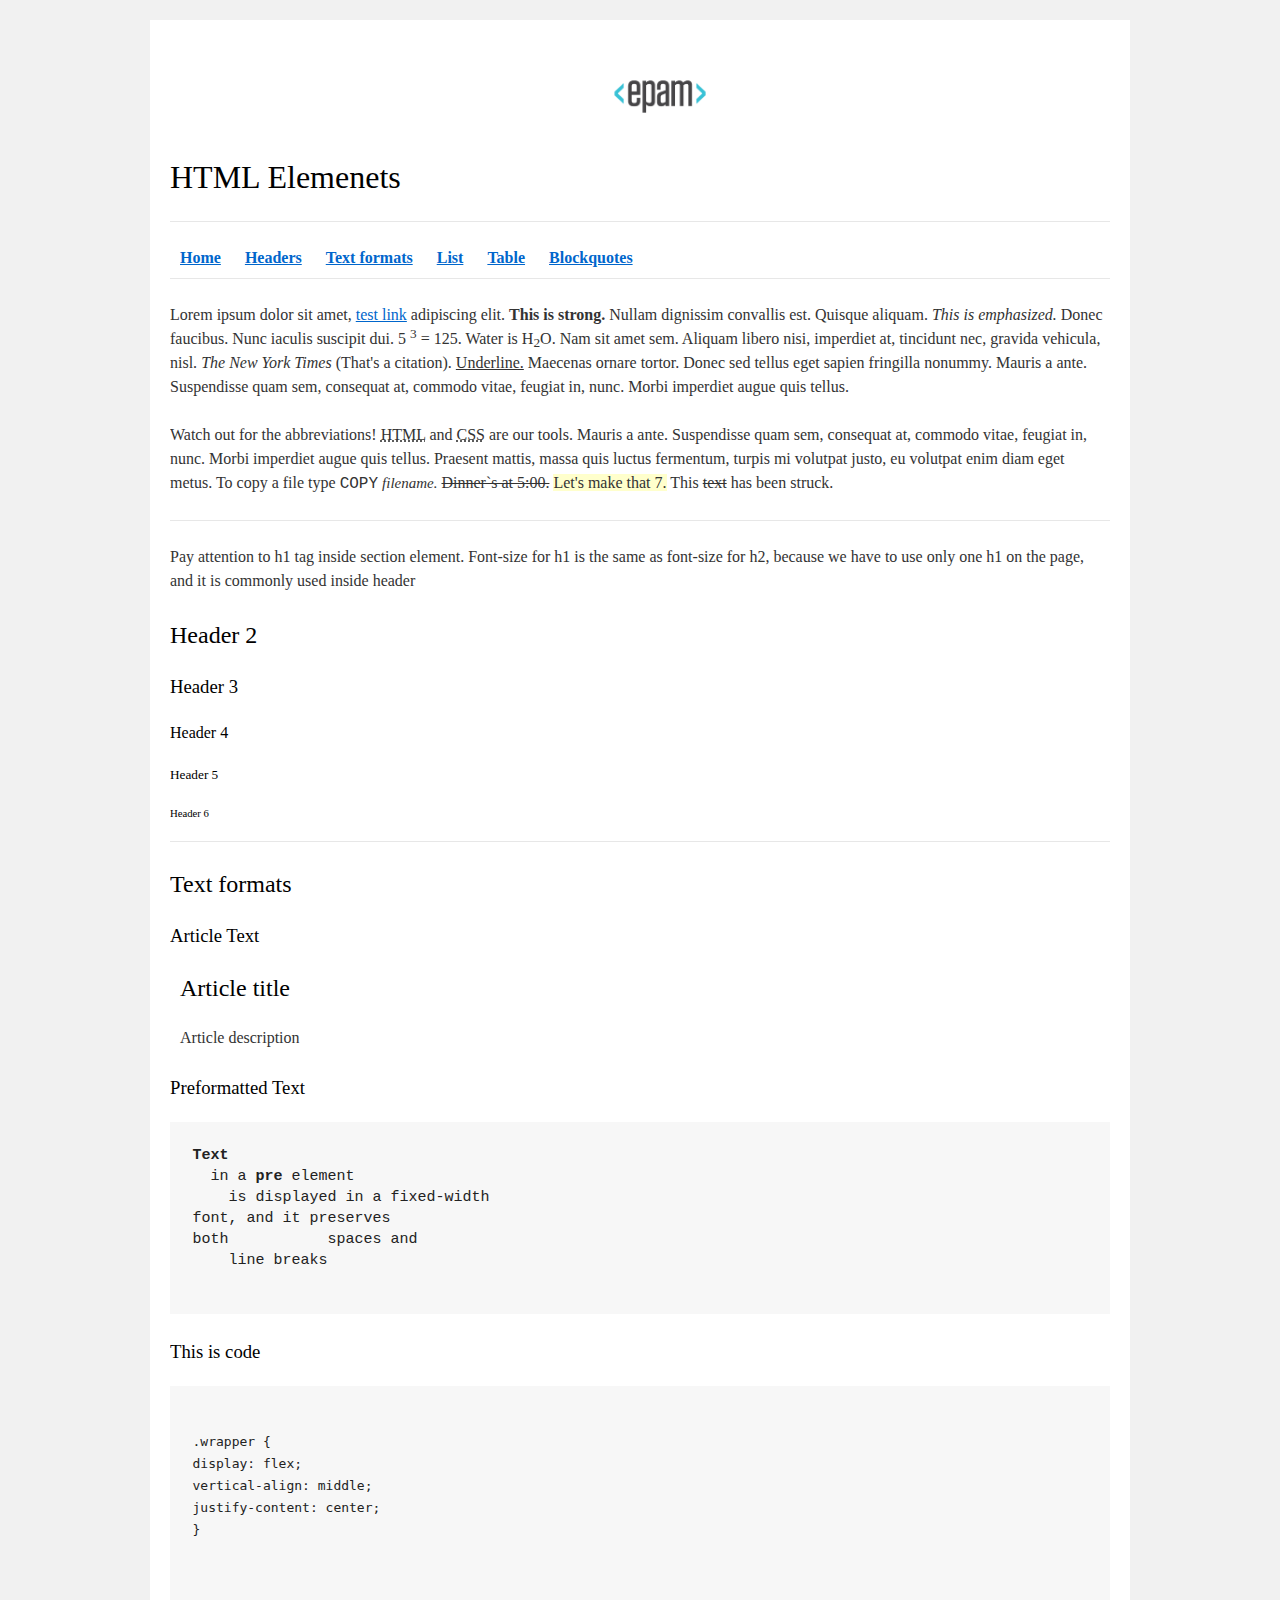
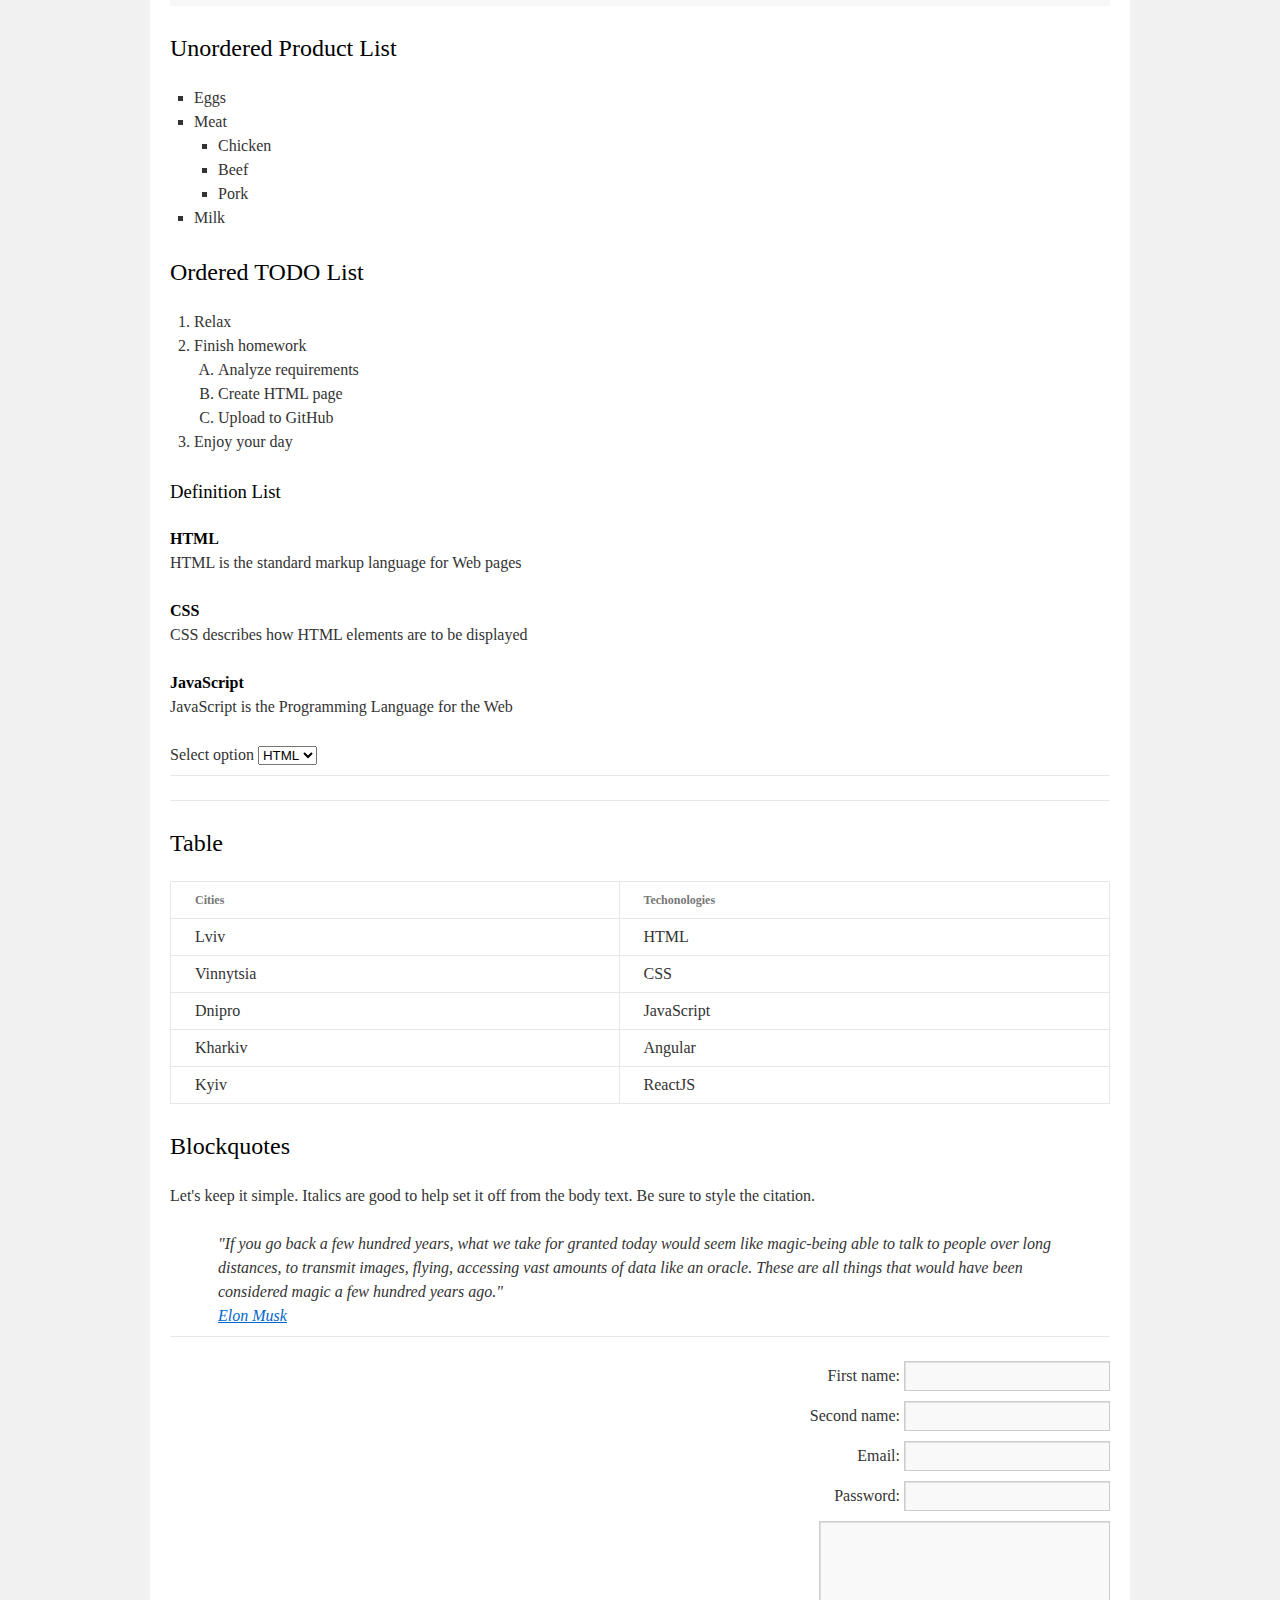
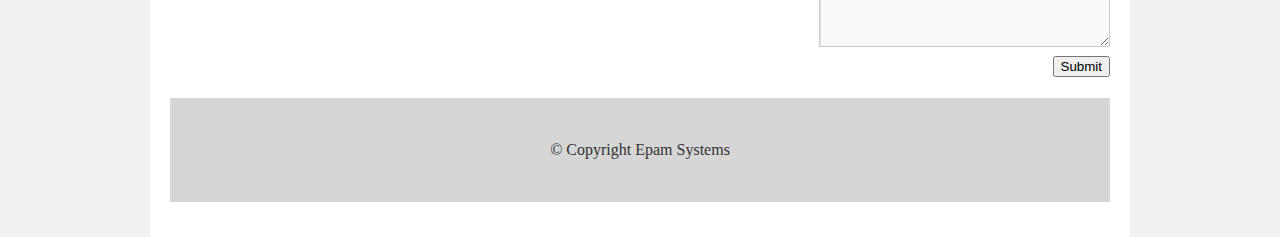
<file: FL11_HW1/homework/index.html>
<!DOCTYPE html>
<html lang="en">

<head>
  <meta charset="utf-8">
  <title>HTML Basics</title>
  <link rel="stylesheet" href="style.css">
</head>

<body>
  <div id="wrapper">
    <div id="main">
      <div id="container">
        <div id="content" role="main">
          <header>
            <img src="./logo.png" alt="logo-epam" />
            <h1>
              HTML Elemenets
            </h1>
          </header>
          <hr />
          <nav>
            <a href="#home"><strong>Home</strong></a>
            <a href="#headers"><strong>Headers</strong></a>
            <a href="#textFormats"><strong>Text formats</strong></a>
            <a href="#list"><strong>List</strong></a>
            <a href="#table"><strong>Table</strong></a>
            <a href="#blockquotes"><strong>Blockquotes</strong></a>
          </nav>
          <hr />
          <section id="home">
            <p>
                Lorem ipsum dolor sit amet,
                <a href="#">test link</a>
                adipiscing elit.
                <strong>This is strong.</strong>
                Nullam dignissim convallis est. Quisque aliquam.
                <em>This is emphasized.</em>
                Donec faucibus. Nunc iaculis suscipit dui. 5
                <sup>3</sup> = 125.
                Water is H<sub>2</sub>O.
                Nam sit amet sem. Aliquam libero nisi, imperdiet at, tincidunt nec, gravida vehicula, nisl.
                <cite>The New York Times</cite>
                (That's a citation).
                <u>Underline.</u>
                Maecenas ornare tortor. Donec sed tellus eget sapien fringilla nonummy. Mauris a ante. Suspendisse quam sem, consequat at, commodo vitae, feugiat in, nunc. Morbi imperdiet augue quis tellus.
                <br />
                <br />
                Watch out for the abbreviations!
                <abbr title="Hyper Text Markup Language">HTML</abbr>
                and
                <abbr title="Cascading Style Sheets">CSS</abbr>
                are our tools. Mauris a ante. Suspendisse quam sem, consequat at, commodo vitae, feugiat in, nunc. Morbi imperdiet augue quis tellus. Praesent mattis, massa quis luctus fermentum, turpis mi volutpat justo, eu volutpat enim diam eget metus. To copy a file type
                <samp>COPY</samp>
                <var>filename.</var> 
                <del>Dinner`s at 5:00.</del>
                <ins>Let's make that 7.</ins>
                This <s>text</s> has been struck.
              </p>
            </section>
          <hr />
          <section id="headers">
            <p>
                Pay attention to h1 tag inside section element. Font-size for h1 is the same as font-size for h2,
                because we have to use only one h1 on the page, and it is commonly used inside header                
            </p>
            <h2>Header 2</h2>
            <h3>Header 3</h3>
            <h4>Header 4</h4>
            <h5>Header 5</h5>
            <h6>Header 6</h6>
          </section>
          <hr />
          <section id="textFormats">
            <h2>Text formats</h2>
            <h3>Article Text</h3>
            <article>
              <h2>Article title</h2>
              <p>Article description</p>
            </article>
            <h3>Preformatted Text</h3>
            <pre>
<b>Text</b>
  in a <b>pre</b> element
    is displayed in a fixed-width
font, and it preserves
both           spaces and
    line breaks
            </pre> 
            <h3>This is code</h3>
              <pre>
                <code>
.wrapper {
display: flex;
vertical-align: middle;
justify-content: center;
}
                </code>
              </pre>
          </section>
          <section id="list">
            <h2>Unordered Product List</h2>
            <ul>
                <li>Eggs</li>
                <li>Meat
                    <ul>
                        <li>Chicken</li>
                        <li>Beef</li>
                        <li>Pork</li>
                    </ul>
                </li>
                <li>Milk</li>
            </ul>
            <h2>Ordered TODO List</h2>
            <ol>
                <li>Relax</li>
                <li>Finish homework
                    <ol>
                        <li>Analyze requirements</li>
                        <li>Create HTML page</li>
                        <li>Upload to GitHub</li>
                    </ol>
                </li>
                <li>Enjoy your day</li>
            </ol>
            <h3>Definition List</h3>
            <dl>
                <dt>HTML</dt>
                    <dd>HTML is the standard markup language for Web pages</dd>
                <dt>CSS</dt>
                    <dd>CSS describes how HTML elements are to be displayed</dd>
                <dt>JavaScript</dt>
                    <dd>JavaScript is the Programming Language for the Web</dd>
            </dl>
            <label>Select option</label>
            <select name="select">
                <option value="HTML">HTML</option>
                <option value="CSS">CSS</option>
                <option value="JS">JS</option>
            </select>
          </section>
          <hr />
          <hr />
          <section id="table">
            <h2>Table</h2>
            <table>
                <thead>
                    <tr>
                        <th>Cities</th>
                        <th>Techonologies</th>
                    </tr>
                </thead>
                <tbody>
                    <tr>
                        <td>Lviv</td>
                        <td>HTML</td>
                    </tr>
                    <tr>
                        <td>Vinnytsia</td>
                        <td>CSS</td>
                    </tr>
                    <tr>
                        <td>Dnipro</td>
                        <td>JavaScript</td>
                    </tr>
                    <tr>
                        <td>Kharkiv</td>
                        <td>Angular</td>
                    </tr>
                    <tr>
                        <td>Kyiv</td>
                        <td>ReactJS</td>
                    </tr>
                </tbody>
            </table>
          </section>
          <section id="blockquotes">
            <h2>Blockquotes</h2>
            <p>Let's keep it simple. Italics are good to help set it off from the body text. Be sure to style the citation.</p>
            <blockquote>
            "If you go back a few hundred years, what we take for granted today would seem like magic-being able
            to talk to people over long distances, to transmit images, flying, accessing vast amounts of data
            like an oracle. These are all things that would have been considered magic a few hundred years ago." <br><a href="#">Elon Musk</a>
            </blockquote>
          </section>
          <hr />
            <form action="#">
                <label for="firstName">First name:</label>
                <input type="text" id="firstName" />
                <br />
                <label for="secondName">Second name:</label>
                <input type="text" id="secondName" />
                <br />
                <label for="email">Email:</label>
                <input type="email" id="email" />
                <br />
                <label for="password">Password:</label>
                <input type="password" id="password" />
                <br />
                <textarea name="textarea" cols="30" rows="5">
                </textarea>
                <br />
                <button type="submit">Submit</button>
            </form>
          <footer>
              &copy; Copyright Epam Systems
          </footer>
        </div>
      </div>
    </div>
  </div>
</body>
</html>
</file>
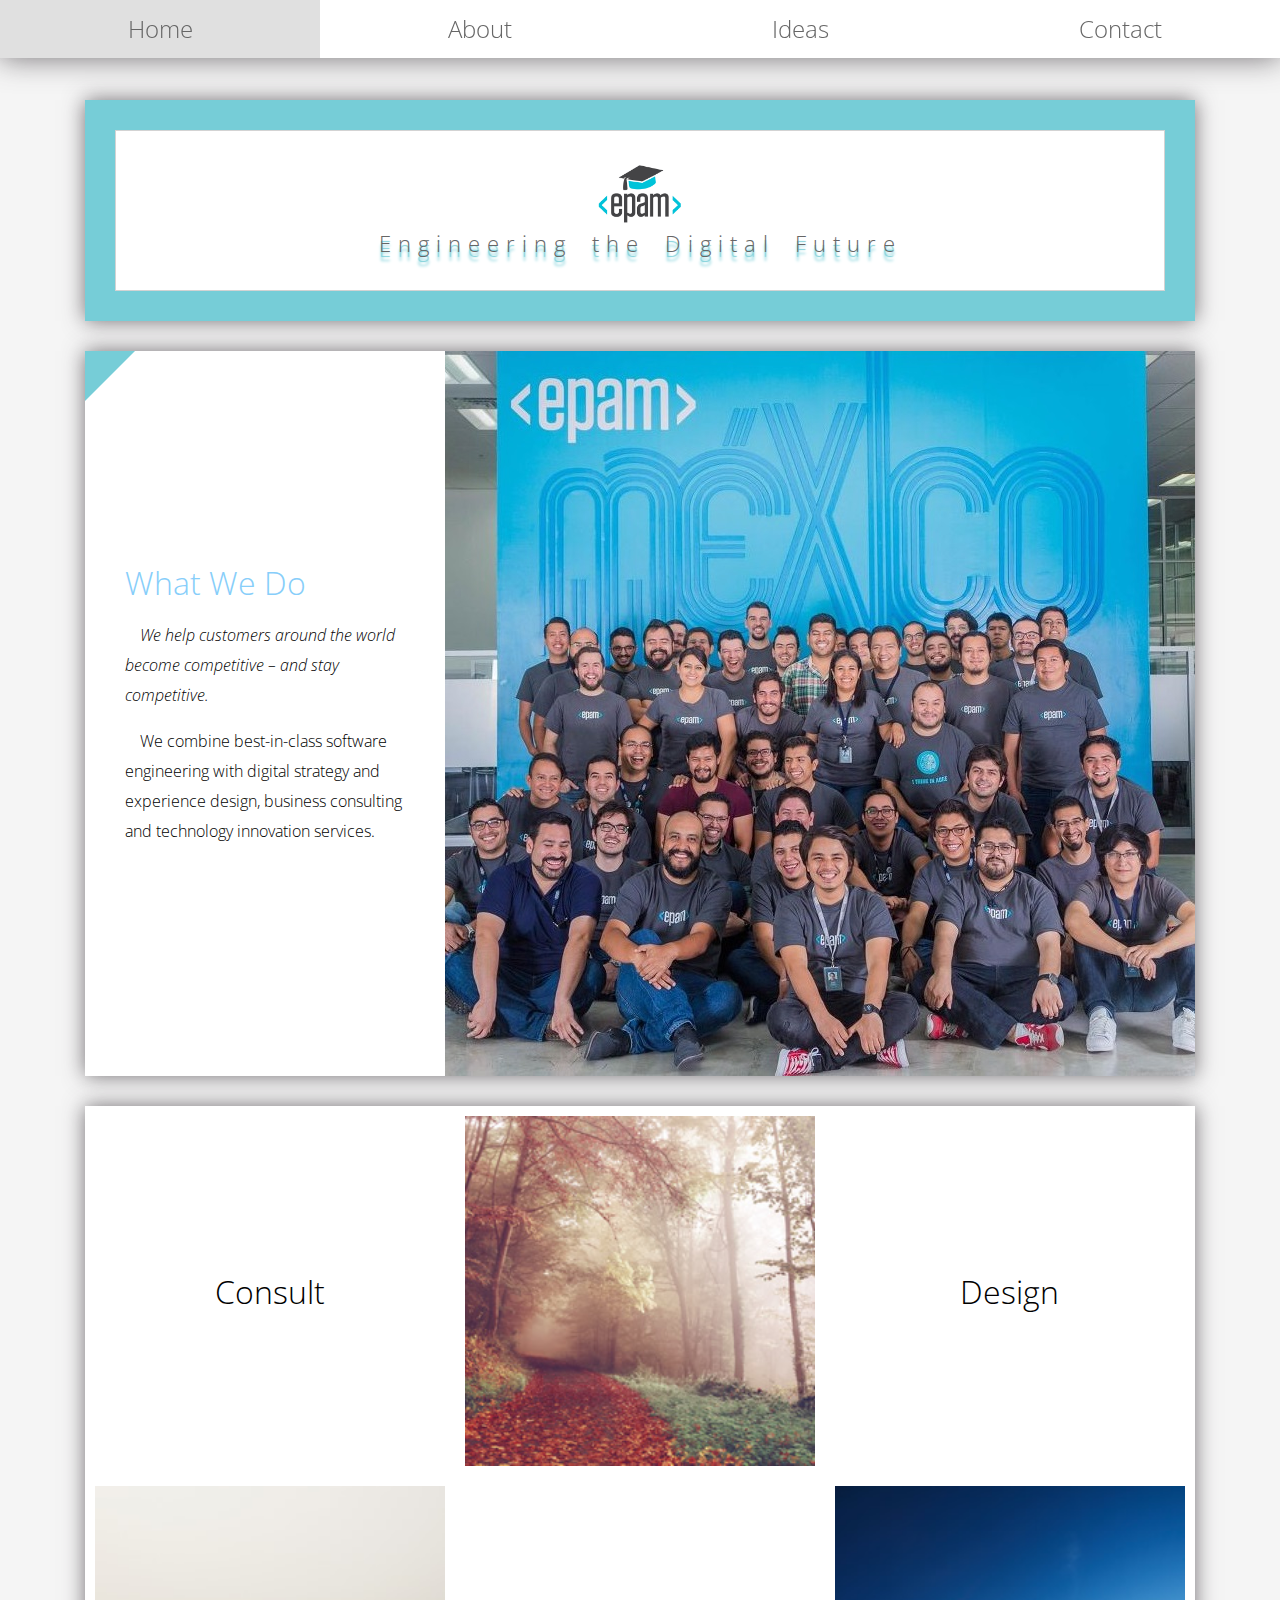
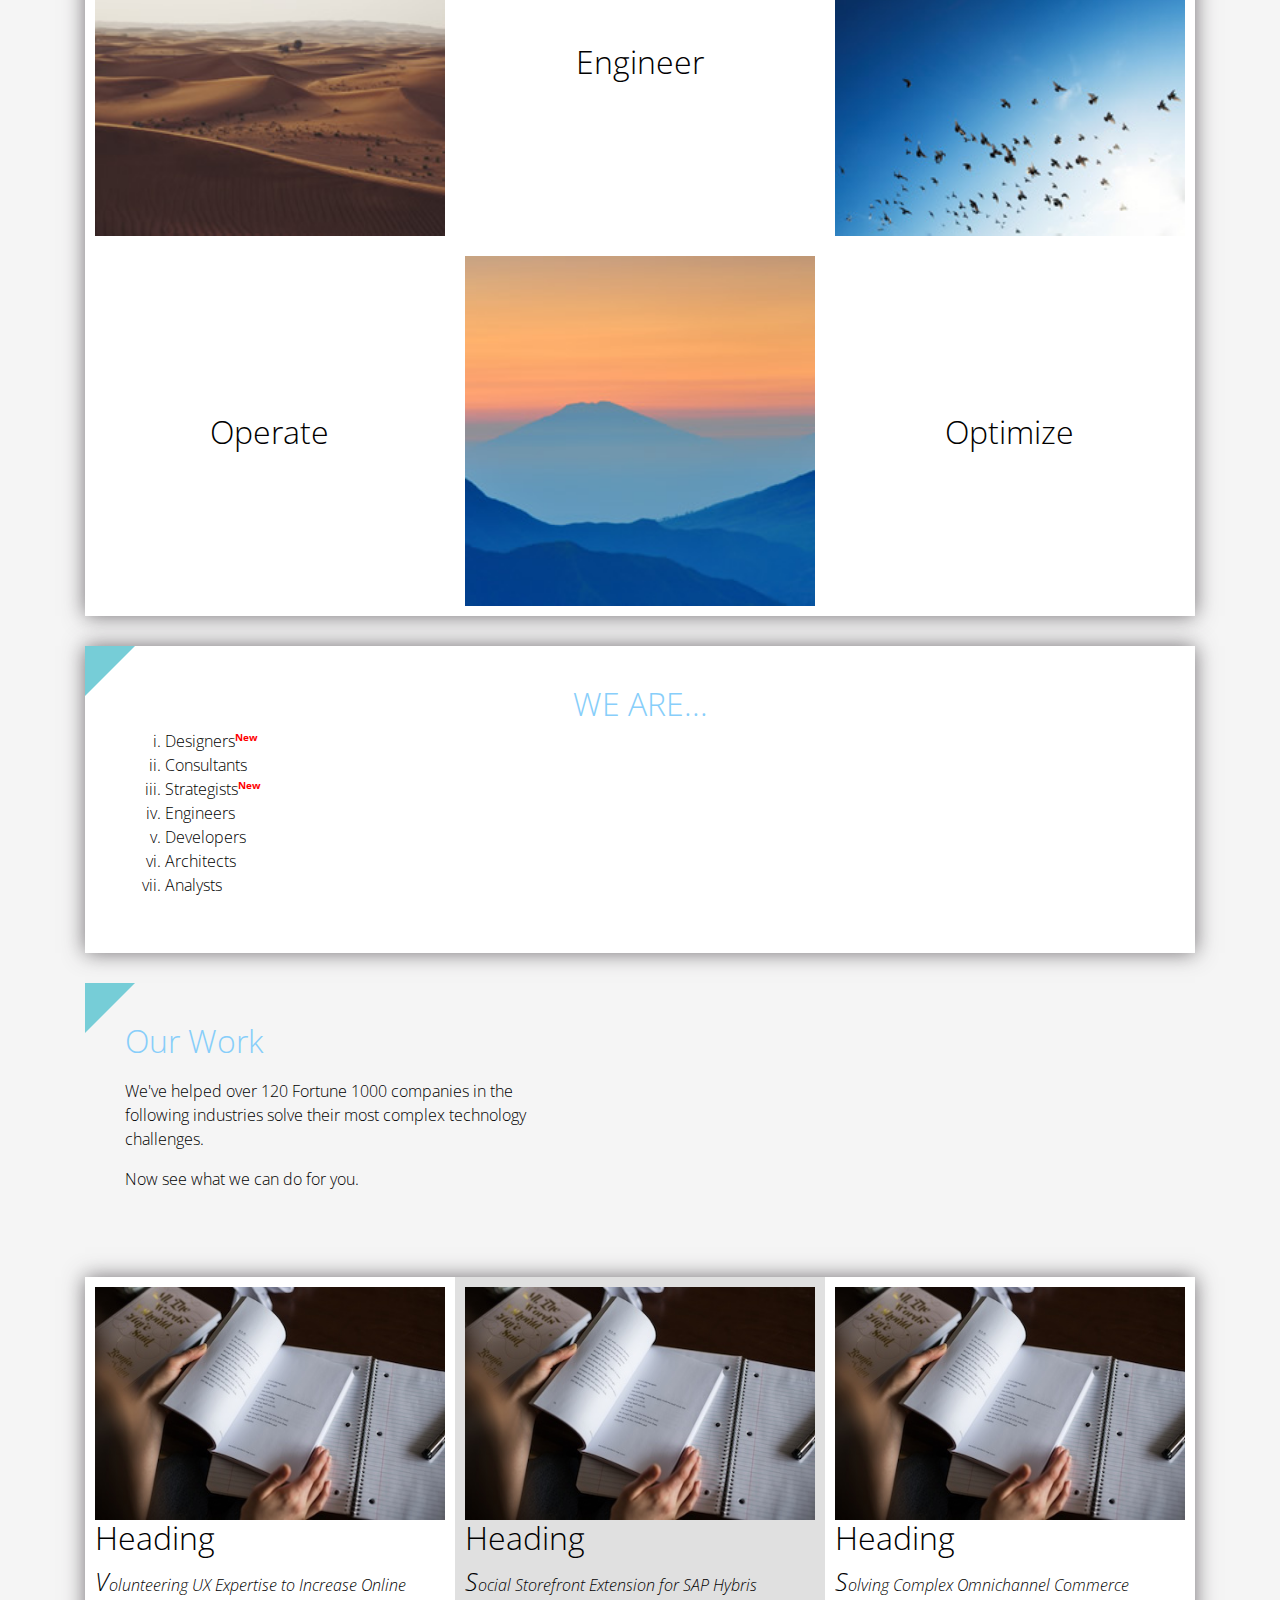
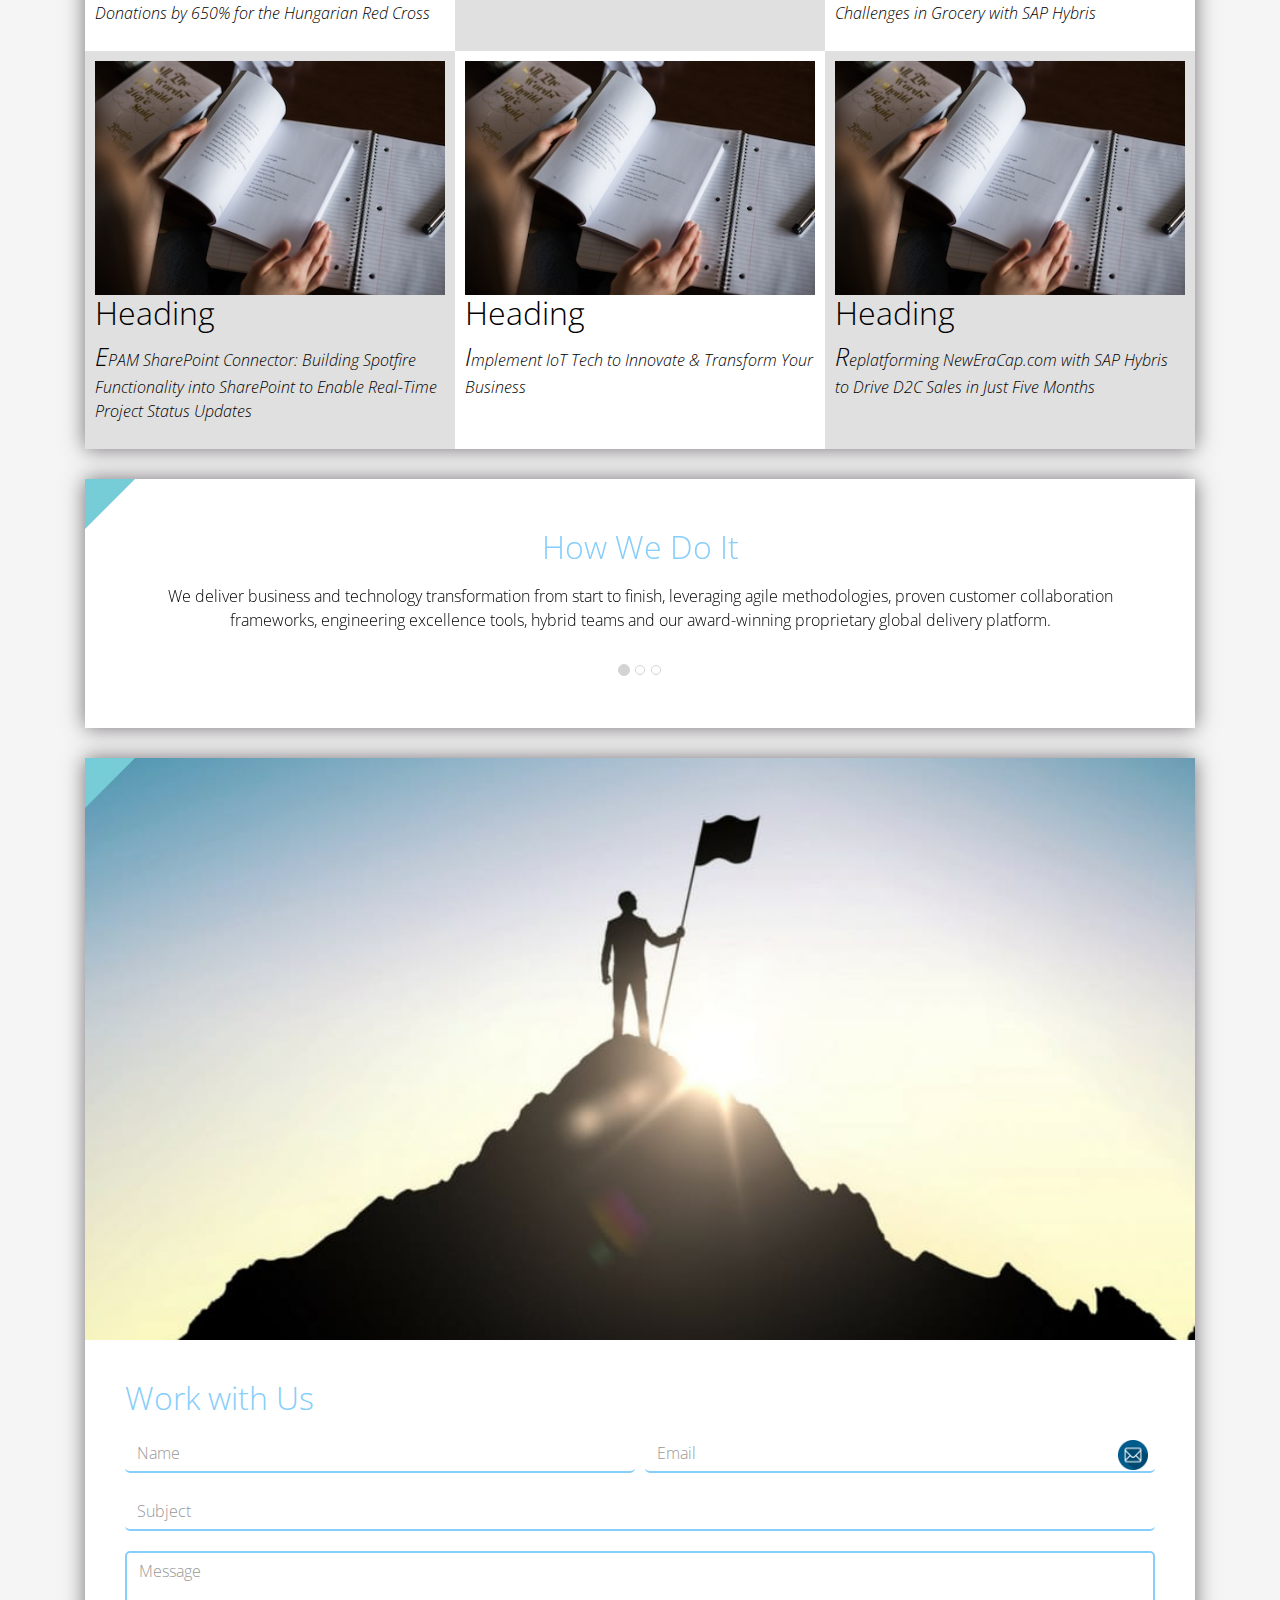
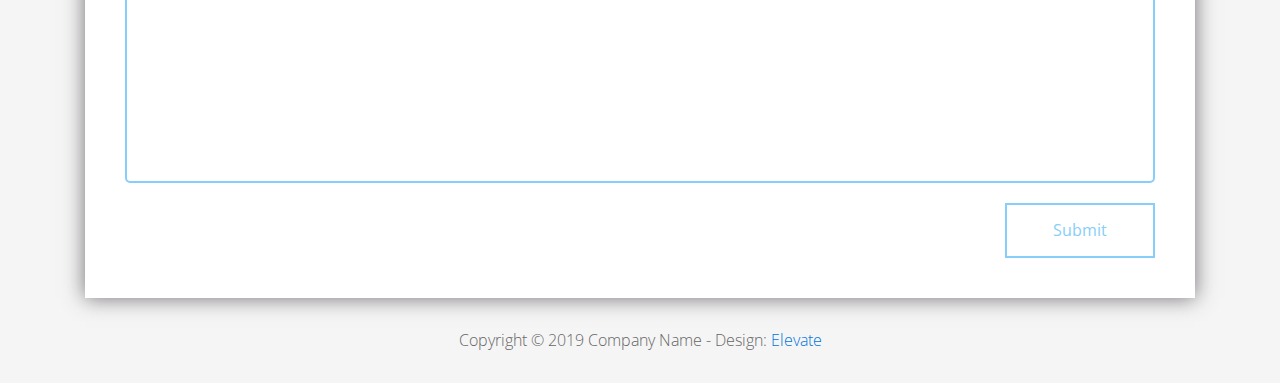
<file: FL11_HW2/homework/index.html>
<!DOCTYPE html>
<html lang="en">
<head>
  <meta charset="utf-8">
  <meta http-equiv="X-UA-Compatible" content="IE=edge">
  <meta name="viewport" content="width=device-width, initial-scale=1">

  <title>CSS Basics HW</title>



  <!-- load stylesheets -->
  <link rel="stylesheet" href="http://fonts.googleapis.com/css?family=Open+Sans:300,400">
  <!-- Google web font "Open Sans" -->
  <link rel="stylesheet" href="css/bootstrap.min.css">
  <!-- Bootstrap style -->
  <link rel="stylesheet" href="css/general.css">
  <link rel="stylesheet" href="css/style.css">
  <!-- Templatemo style -->
</head>

<body>
<div class="container">

  <div class="tm-sidebar">
    <nav class="tm-main-nav">
      <ul>
        <li class="tm-nav-item"><a href="#home" class="tm-nav-item-link">Home</a></li>
        <li class="tm-nav-item"><a href="#about" class="tm-nav-item-link">About</a></li>
        <li class="tm-nav-item"><a href="#ideas" class="tm-nav-item-link">Ideas</a></li>
        <li class="tm-nav-item"><a href="#contact" class="tm-nav-item-link">Contact</a></li>
      </ul>
    </nav>
  </div>

  <div class="tm-main-content">

    <div id="home" class="tm-content-box tm-content-header margin-b-10">
      <div class="tm-banner">
        <div class="tm-banner-inner">
          <img src="img/epam_logo.png" width="100" alt="">
          <p class="tm-banner-text">Engineering the Digital Future</p>
        </div>
      </div>
    </div>

    <section>
      <div class="tm-content-box flex-2-col">

        <div class="padding-medium flex-item tm-team-description-container flex-item">
          <h2 class="tm-section-title">What We Do</h2>
          <p class="tm-section-description">We help customers around the world become competitive – and stay competitive.</p>
          <p class="tm-section-description"> We combine best-in-class software engineering with digital strategy and experience design, business consulting and technology innovation services.</p>
        </div>
        <div class="flex-item tm-team-img">
          <img src="img/epam-mexico.jpg" alt="epam-mexico">
        </div>

      </div>

      <div id="about" class="tm-content-box">

        <ul class="boxes gallery-container">
          <li class="box box-bg">
            <h2 class="tm-section-title tm-section-title-box tm-box-bg-title">Consult</h2>
          </li>
          <li class="box">
            <a href="img/idea-large-01.jpg">
              <img src="img/idea-01.jpg" alt="Image" class="img-fluid thumbnail box-img">
            </a>
          </li>
          <li class="box box-bg">
            <h2 class="tm-section-title tm-section-title-box tm-box-bg-title">Design</h2>
          </li>
          <li class="box">
            <a href="img/idea-large-02.jpg">
              <img src="img/idea-02.jpg" alt="Image" class="img-fluid thumbnail box-img">
            </a>
          </li>
          <li class="box box-bg">
            <h2 class="tm-section-title tm-section-title-box tm-box-bg-title">Engineer</h2>
          </li>
          <li class="box">
            <a href="img/idea-large-03.jpg">
              <img src="img/idea-03.jpg" alt="Image" class="img-fluid thumbnail box-img">
            </a>
          </li>
          <li class="box box-bg">
            <h2 class="tm-section-title tm-section-title-box tm-box-bg-title">Operate</h2>
          </li>
          <li class="box">
            <a href="img/idea-large-04.jpg">
              <img src="img/idea-04.jpg" alt="Image" class="img-fluid thumbnail box-img">
            </a>
          </li>
          <li class="box box-bg">
            <h2 class="tm-section-title tm-section-title-box tm-box-bg-title">Optimize</h2>
          </li>
        </ul>

      </div>

    </section>

    <!-- slider -->
    <section class="heading tm-content-box">
      <div class="padding-medium">
        <h2> WE ARE...</h2>
        <ol>
          <li><a href="index.html" class="text">Designers</a></li>
          <li><a href="index.html">Consultants</a></li>
          <li><a href="#" class="text">Strategists</a></li>
          <li><a href="#">Engineers</a></li>
          <li><a href="#">Developers</a></li>
          <li><a href="#">Architects</a></li>
          <li><a href="#">Analysts</a></li>
        </ol>
      </div>
    </section>

    <section class="blocks">
      <div class="padding-medium flex-item tm-team-description-container">
        <h2 class="tm-section-title">Our Work</h2>
        <p class="tm-section-description">We've helped over 120 Fortune 1000 companies in the following industries solve their most complex technology challenges. </p>
        <p class="tm-section-description"> Now see what we can do for you.</p>
      </div>
      <div class="tm-content-box flex-2-col">
      </div>
      <div  class="tm-content-box">
        <ul class="boxes gallery-container">
          <li class="box box-work">
            <img src="img/study.jpeg" alt="Image" class="img-fluid">
            <div>
              <h2>Heading</h2>
              <p>Volunteering UX Expertise to Increase Online Donations by 650% for the Hungarian Red Cross</p>
            </div>
          </li>
          <li class="box box-work">
            <img src="img/study.jpeg" alt="Image" class="img-fluid">
            <div>
              <h2>Heading</h2>
              <p>Social Storefront Extension for SAP Hybris</p>
            </div>
          </li>
          <li class="box box-work">
            <img src="img/study.jpeg" alt="Image" class="img-fluid">
            <div>
              <h2>Heading</h2>
              <p>Solving Complex Omnichannel Commerce Challenges in Grocery with SAP Hybris</p>
            </div>
          </li>
          <li class="box box-work">
            <img src="img/study.jpeg" alt="Image" class="img-fluid">
            <div>
              <h2>Heading</h2>
              <p>EPAM SharePoint Connector: Building Spotfire Functionality into SharePoint to Enable Real-Time Project Status Updates</p>
            </div>
          </li>
          <li class="box box-work">
            <img src="img/study.jpeg" alt="Image" class="img-fluid">
            <div>
              <h2>Heading</h2>
              <p>Implement IoT Tech to Innovate &amp; Transform Your Business</p>
            </div>
          </li>
          <li class="box box-work">
            <img src="img/study.jpeg" alt="Image" class="img-fluid">
            <div>
              <h2>Heading</h2>
              <p>Replatforming NewEraCap.com with SAP Hybris to Drive D2C Sales in Just Five Months</p>
            </div>
          </li>
        </ul>

      </div>
    </section>

    <section id="ideas">
      <div id="tmCarousel" class="carousel slide tm-content-box" data-ride="carousel">

        <ol class="carousel-indicators">
          <li data-target="#tmCarousel" data-slide-to="0" class="active"></li>
          <li data-target="#tmCarousel" data-slide-to="1" class=""></li>
          <li data-target="#tmCarousel" data-slide-to="2" class=""></li>
        </ol>

        <div class="carousel-inner" role="listbox">

          <div class="carousel-item active">
            <div class="carousel-content">
              <div class="flex-item">
                <h2 class="tm-section-title">How We Do It</h2>
                <p class="tm-section-description carousel-description">We deliver business and technology transformation from start to finish, leveraging agile methodologies, proven customer collaboration frameworks, engineering excellence tools, hybrid teams and our award-winning proprietary global delivery platform.</p>
              </div>
            </div>
          </div>

          <div class="carousel-item">
            <div class="carousel-content">
              <div class="flex-item">
                <h2 class="tm-section-title">Our Clients</h2>
                <p class="tm-section-description carousel-description">Lorem ipsum dolor sit amet,
                  consectetur adipiscing elit. Quisque vel nisi pharetra nibh varius pharetra ac
                  sagittis nisi. Etiam pharetra vestibulum hendrerit. Pellentesque interdum metus
                  sed massa rutrum.</p>
              </div>
            </div>
          </div>

          <div class="carousel-item">
            <div class="carousel-content">
              <div class="flex-item">
                <h2 class="tm-section-title">Our Projects</h2>
                <p class="tm-section-description carousel-description">Donec ex libero, fringilla
                  vitae purus sit amet, rhoncus pharetra lorem. Pellentesque id sem id lacus
                  ultricies vehicula. Aliquam rutrum mi non. Pellentesque interdum metus sed massa
                  rutrum.</p>
              </div>
            </div>
          </div>

        </div>

      </div>
    </section>

    <section class="tm-content-box">
      <img src="img/contact-us.jpg" alt="Contact image" class="img-fluid img-contact-us">

      <div id="contact" class="padding-medium">
        <h2 class="tm-section-title">Work with Us</h2>
        <form action="#contact" method="get" class="contact-form">

          <div class="form-group col-xs-12 col-sm-12 col-md-6 col-lg-6 form-group-2-col-left">
            <input type="text" id="contact_name" name="contact_name" class="form-control"
                   placeholder="Name" required/>
          </div>
          <div class="form-group col-xs-12 col-sm-12 col-md-6 col-lg-6 form-group-2-col-right mandatory-field">
            <input type="email" id="contact_email" name="contact_email" class="form-control"
                   placeholder="Email" required/>
          </div>
          <div class="form-group">
            <input type="text" id="contact_subject" name="contact_subject" class="form-control"
                   placeholder="Subject" required/>
          </div>
          <div class="form-group">
            <textarea id="contact_message" name="contact_message" class="form-control" rows="9"
                      placeholder="Message" required></textarea>
          </div>

          <button type="submit" class="btn btn-primary submit-btn">Submit</button>

        </form>
      </div>
    </section>

    <footer class="tm-footer">
      <p class="text-xs-center">Copyright &copy; 2019 Company Name

        - Design: <a rel="nofollow" href="http://www.templatemo.com/tm-481-elevate"
                     target="_parent">Elevate</a></p>
    </footer>

  </div>

</div>

</body>
</html>
</file>
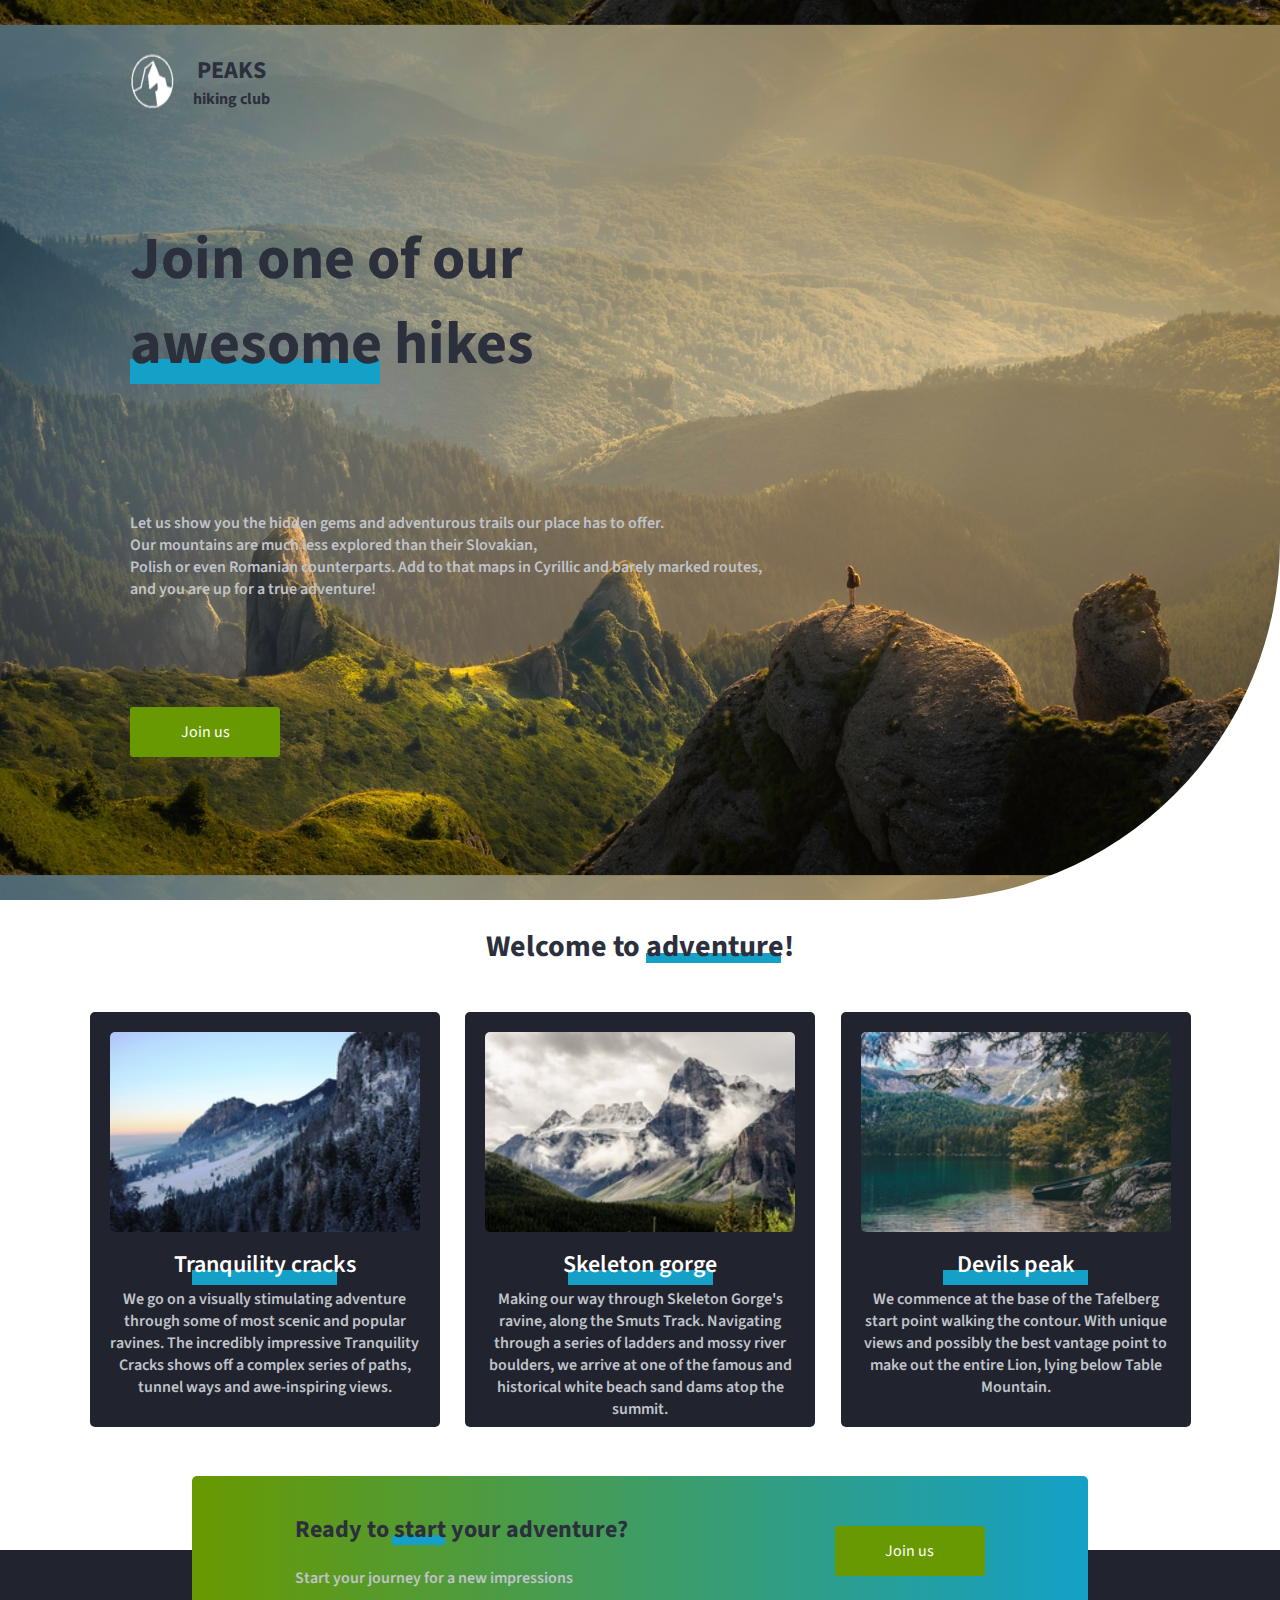
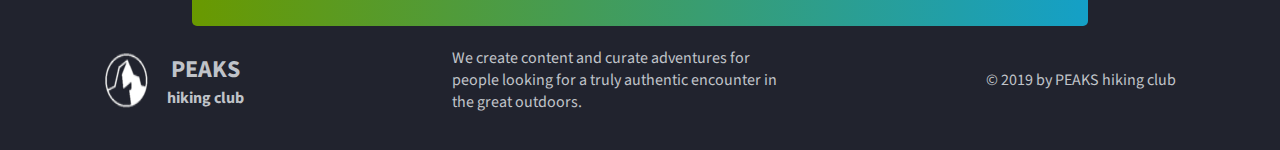
<file: FL11_HW3/homework/index.html>
<!DOCTYPE html>
<html lang="en">

  <head>
    <meta charset="UTF-8">
    <meta name="viewport" content="width=device-width, initial-scale=1.0">
    <meta http-equiv="X-UA-Compatible" content="ie=edge">
    <link href="https://fonts.googleapis.com/css?family=Hind:400,600%7CSource+Sans+Pro:400,600,700%7CFresca" rel="stylesheet"/>

    <!-- Styles should be switched here: -->

    <link rel="stylesheet" type="text/css" href="css/style1.css">
<!--     <link rel="stylesheet" type="text/css" href="css/style2.css">-->

    <title>PEAKS hiking club</title>
  </head>

  <body>
    <header class="header">
      <div class="header-wrap">
        <div class="landing-logo">
          <img src="img/m-logo.png" alt="logo" />
          <p>PEAKS<span>hiking club</span></p>
        </div>
        <p class="header_heading">
          Join one of our awesome hikes
        </p>
        <p class="header_text">
          Let us show you the hidden gems and adventurous trails our place has to offer.
          Our mountains are much less explored than their Slovakian,
          Polish or even Romanian counterparts. Add to that maps in Cyrillic and barely marked routes,
          and you are up for a true adventure!
        </p>
        <button class="header_button">Join us</button>
      </div>
    </header>
    <main class="section">
      <p class="section_text">
        Welcome to adventure!
      </p>
      <div class="section_card_wrap">
        <div class="section_card">
          <img class="section_card_img"
               src="img/m-1.jpg"
               alt="experts"/>
          <p class="section_card_heading">
            Tranquility cracks
            <span class="section_card_underline"></span>
          </p>
          <p class="section_card_text">
            We go on a visually stimulating adventure through some of most scenic and popular ravines.
            The incredibly impressive Tranquility Cracks shows off a complex series of paths, tunnel ways and awe-inspiring views.
          </p>
        </div>
        <div class="section_card">
          <img class="section_card_img"
               src="img/m-2.jpg"
               alt="content formats"/>
          <p class="section_card_heading">
            Skeleton gorge
            <span class="section_card_underline"></span>
          </p>
          <p class="section_card_text">
            Making our way through Skeleton Gorge's ravine, along the Smuts Track.
            Navigating through a series of ladders and mossy river boulders, we arrive at one of the famous and historical white beach sand dams atop the summit.
          </p>
        </div>
        <div class="section_card">
          <img class="section_card_img"
               src="img/m-3.jpg"
               alt="certificate"/>
          <p class="section_card_heading">
            Devils peak
            <span class="section_card_underline"></span>
          </p>
          <p class="section_card_text">
            We commence at the base of the Tafelberg start point walking the contour.
            With unique views and possibly the best vantage point to make out the entire Lion, lying below Table Mountain.
          </p>
        </div>
      </div>
      <div class="section_banner">
        <div class="section_banner_text_wrap">
          <p class="section_banner_heading">
            Ready to start your adventure?
          </p>
          <p class="section_banner_text">
            Start your journey for a new impressions
          </p>
        </div>
        <button class="section_banner_button">Join us</button>
      </div>
    </main>
    <footer class="footer">
      <div class="footer-wrap">
        <div class="footer_logo landing-logo">
          <img src="img/m-logo.png" alt="logo" />
          <p>PEAKS<span>hiking club</span></p>
        </div>
        <p class="footer_text">
          We create content  and curate adventures for  people looking for a truly authentic encounter in the great outdoors.
        </p>
        <span class="footer-cr">
          &copy; 2019 by PEAKS hiking club
        </span>
      </div>
    </footer>
  </body>

</html>
</file>
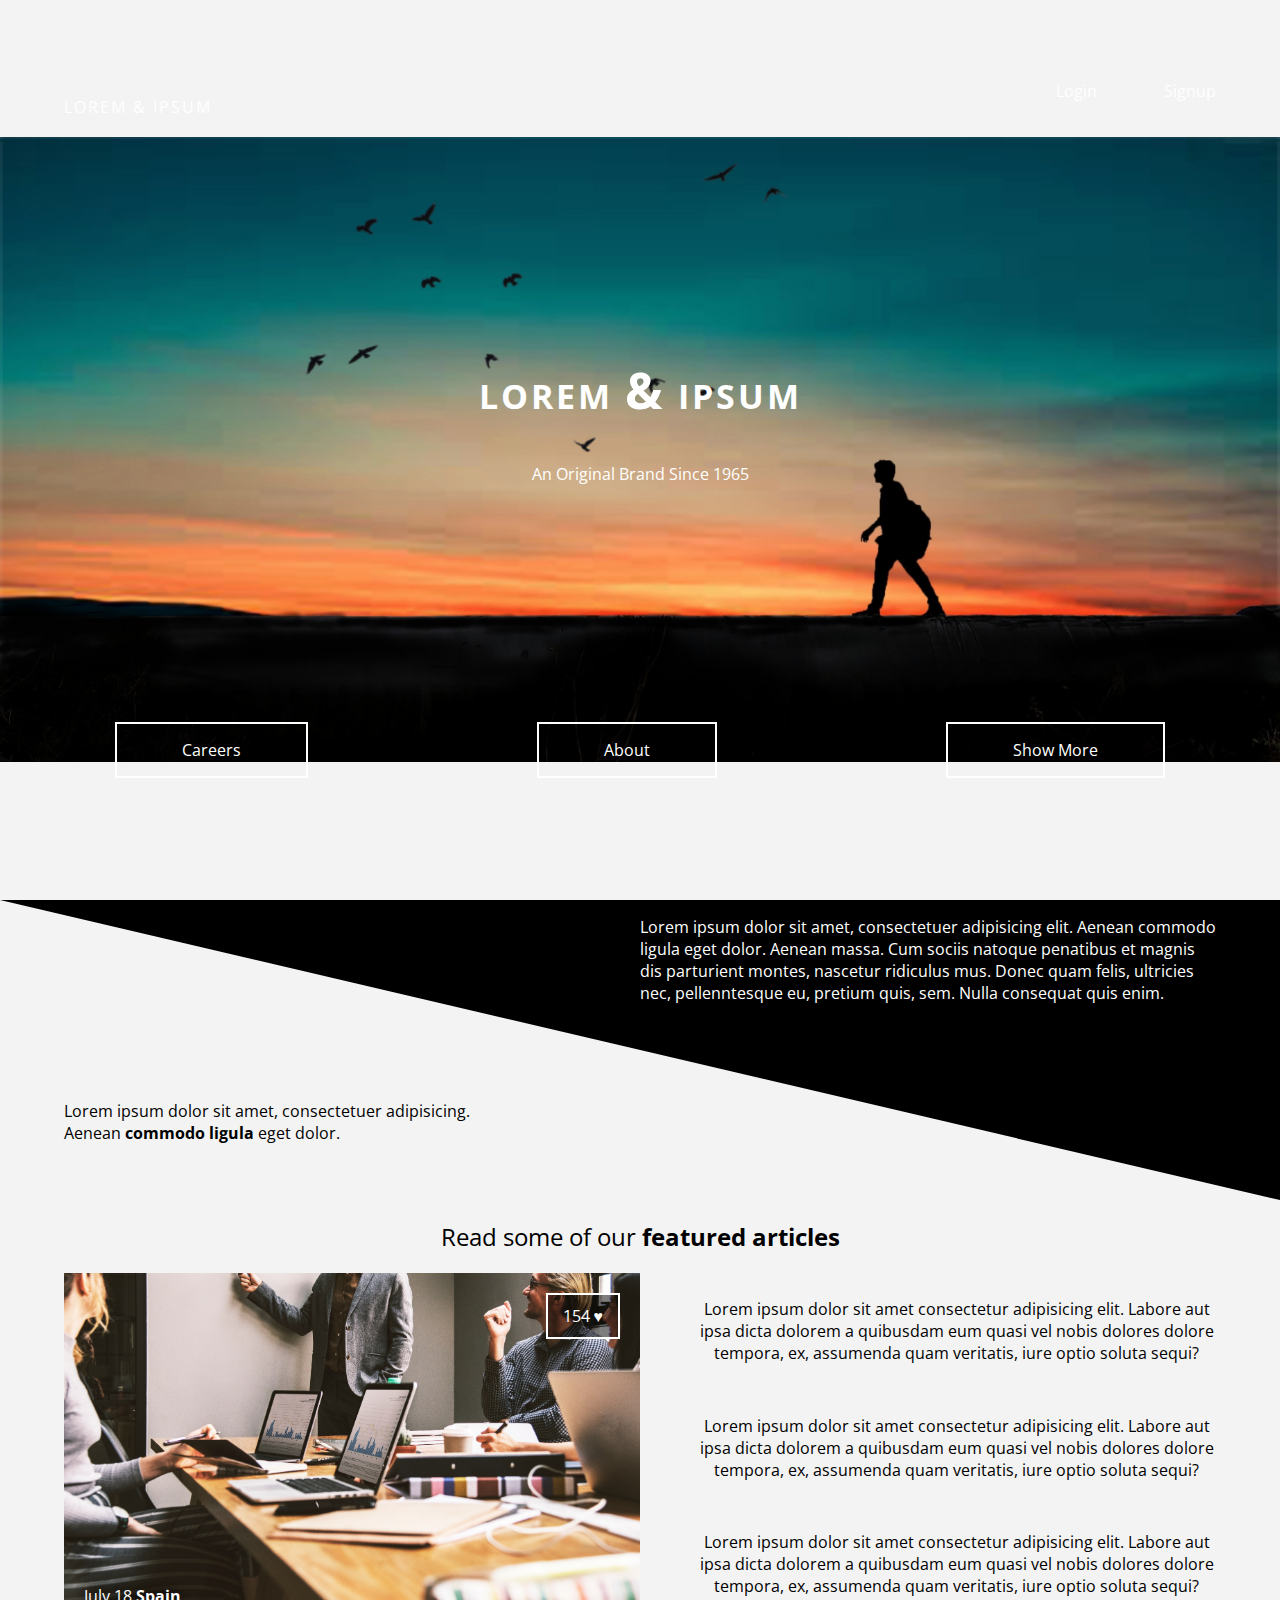
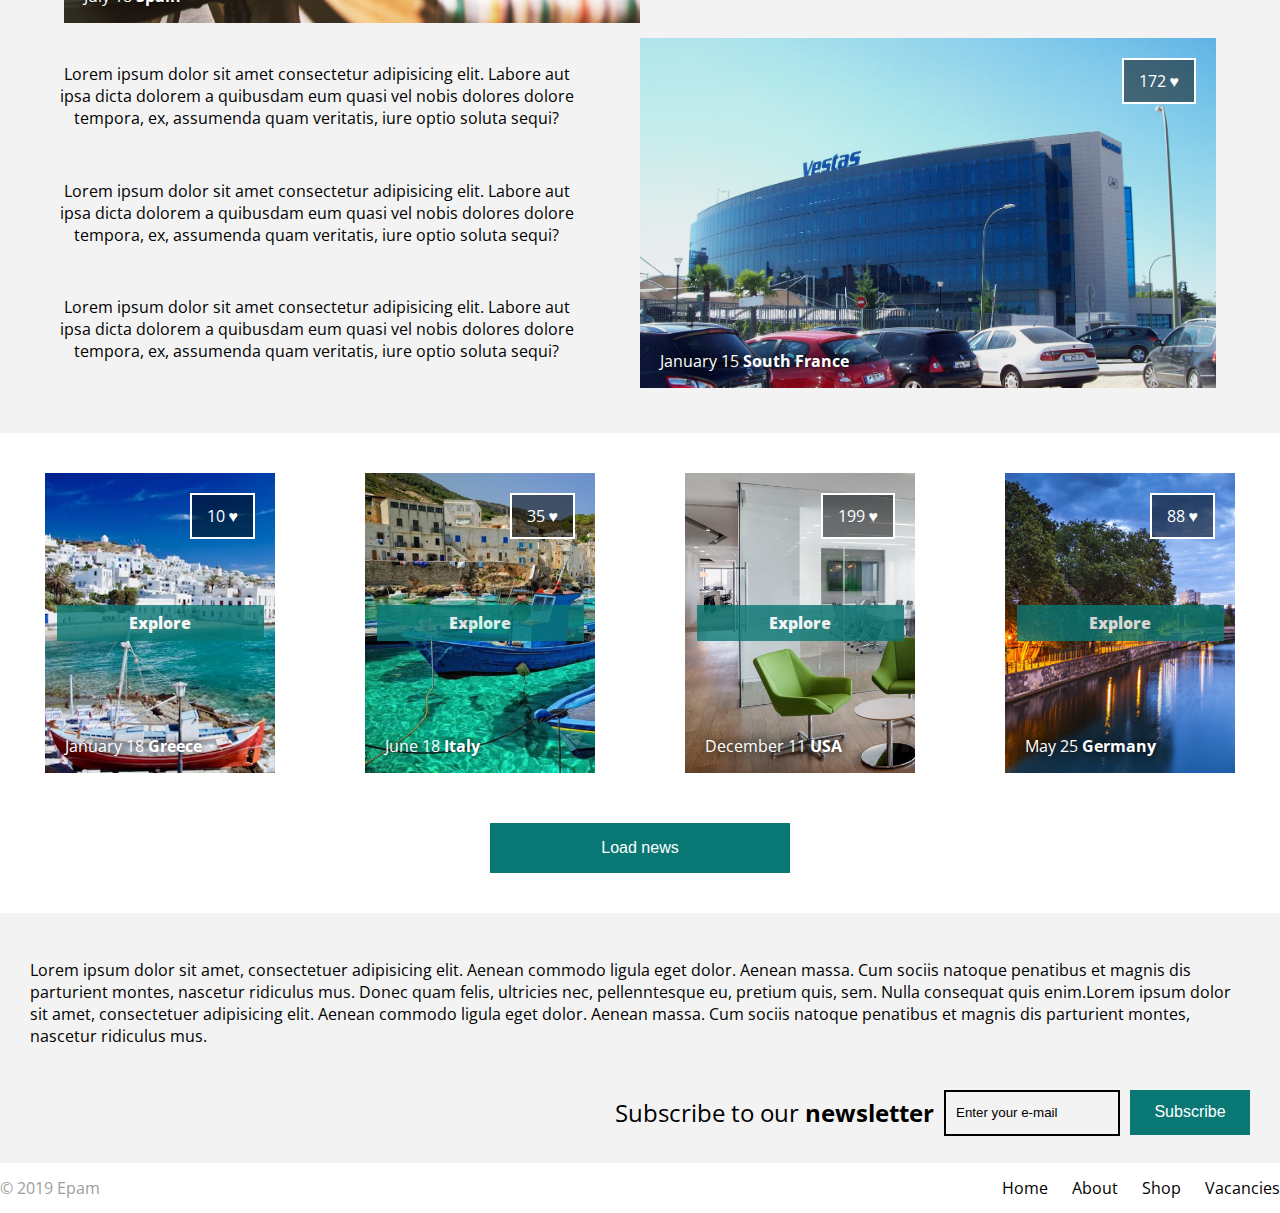
<file: FL11_HW4/homework/index.html>
<!DOCTYPE html>
<html lang="zxx">
    <head>
        <meta charset="UTF-8">
        <meta name="viewport" content="width=device-width, initial-scale=1.0">
        <meta http-equiv="X-UA-Compatible" content="ie=edge">
        <link href="http://fonts.googleapis.com/css?family=Open+Sans" rel="stylesheet"/>
        <link rel="stylesheet" type="text/css" href="css/style.css">
        <title>Template</title>
    </head>
    <body>
        <header>
            <div class="headerTop">
                <p>
                    LOREM &#38; IPSUM
                </p>        
                <nav class="headerTopRightText">
                    <a href="#">
                        Login
                    </a>
                    <a href="#">
                        Signup
                    </a>
                </nav>
            </div>
            <section class="heading">
                <h1>
                    LOREM <span>&#38;</span> IPSUM
                </h1>
                <p>
                    An Original Brand Since 1965
                </p>
            </section>
            <nav class="headerBlocks">
                <a href="#" class="blockItem">
                    Careers
                </a>
                <a href="#" class="blockItem">
                    About
                </a>
                <a href="#" class="blockItem">
                    Show More
                </a>
            </nav>
        </header>
        <div class="bottomHeader">
            <div class="blackTextBlock">
                    <p class="textRight">
                        Lorem ipsum dolor sit amet, consectetuer adipisicing elit. Aenean commodo ligula eget dolor. Aenean massa. Cum sociis natoque penatibus et magnis dis parturient montes, nascetur ridiculus mus. Donec quam felis, ultricies nec, pellenntesque eu, pretium quis, sem. Nulla consequat quis enim.
                    </p>
            </div>
            <div class="whiteTextBlock">
                <p class="textLeft">
                    Lorem ipsum dolor sit amet, consectetuer adipisicing. 
                    Aenean <b>commodo ligula</b> eget dolor.
                </p>
            </div>
        </div>
        <article class="articles">
            <h2>
                Read some of our <strong>featured articles</strong>
            </h2>
            <div class="article">
                <div class="imgLeft"> 
                    <span class="like">
                        154 &hearts;
                    </span>
                    <p class="datePlace">
                        July 18 <b>Spain</b>
                    </p>
                </div>
                <div class="articleText">
                    <p >
                        Lorem ipsum dolor sit amet consectetur adipisicing elit. Labore aut ipsa dicta dolorem a quibusdam eum quasi vel nobis dolores dolore tempora, ex, assumenda quam veritatis, iure optio soluta sequi?
                    </p>
                    <p>
                        Lorem ipsum dolor sit amet consectetur adipisicing elit. Labore aut ipsa dicta dolorem a quibusdam eum quasi vel nobis dolores dolore tempora, ex, assumenda quam veritatis, iure optio soluta sequi?
                    </p>
                    <p>
                        Lorem ipsum dolor sit amet consectetur adipisicing elit. Labore aut ipsa dicta dolorem a quibusdam eum quasi vel nobis dolores dolore tempora, ex, assumenda quam veritatis, iure optio soluta sequi?
                    </p>    
                </div>
            </div>
            <div class="article">
                    <div class="articleText">
                        <p>
                            Lorem ipsum dolor sit amet consectetur adipisicing elit. Labore aut ipsa dicta dolorem a quibusdam eum quasi vel nobis dolores dolore tempora, ex, assumenda quam veritatis, iure optio soluta sequi?
                        </p>
                        <p>
                            Lorem ipsum dolor sit amet consectetur adipisicing elit. Labore aut ipsa dicta dolorem a quibusdam eum quasi vel nobis dolores dolore tempora, ex, assumenda quam veritatis, iure optio soluta sequi?
                        </p>
                        <p>
                            Lorem ipsum dolor sit amet consectetur adipisicing elit. Labore aut ipsa dicta dolorem a quibusdam eum quasi vel nobis dolores dolore tempora, ex, assumenda quam veritatis, iure optio soluta sequi?
                        </p>    
                    </div>
                    <div class="imgRight"> 
                        <span class="like">
                            172 &hearts;
                        </span>
                        <p class="datePlace">
                            January 15 <b>South France</b>
                        </p>
                    </div>
            </div>
        </article>
        <div class="news">
            <div class="newsBlock">
                <div class="newsBlockItem">
                    <span class="like">
                        10 &hearts;
                    </span>
                    <span class="explore">
                        Explore
                    </span>
                    <p class="datePlace">
                        January 18 <b>Greece</b>
                    </p>
                </div>
                <div class="newsBlockItem">
                    <span class="like">
                        35 &hearts;
                    </span>    
                    <span class="explore">
                        Explore
                    </span>                    
                    <p class="datePlace">
                        June 18 <b>Italy</b>
                    </p>
                </div>
                <div class="newsBlockItem">
                    <span class="like">
                        199 &hearts;
                    </span>
                    <span class="explore">
                        Explore
                    </span>
                    <p class="datePlace">
                        December 11 <b>USA</b>
                    </p>
                </div>
                <div class="newsBlockItem">
                    <span class="like">
                        88 &hearts;
                    </span>
                    <span class="explore">
                        Explore
                    </span>
                    <p class="datePlace">
                        May 25 <b>Germany</b>
                    </p>
                </div>
            </div>
            <button type="submit" class="buttonNews">
                Load news
            </button>
        </div>
        <footer>
            <p>
                Lorem ipsum dolor sit amet, consectetuer adipisicing elit. Aenean commodo ligula eget dolor. Aenean massa. Cum sociis natoque penatibus et magnis dis parturient montes, nascetur ridiculus mus. Donec quam felis, ultricies nec, pellenntesque eu, pretium quis, sem. Nulla consequat quis enim.Lorem ipsum dolor sit amet, consectetuer adipisicing elit. Aenean commodo ligula eget dolor. Aenean massa. Cum sociis natoque penatibus et magnis dis parturient montes, nascetur ridiculus mus.
            </p>
            <div class="subscribe">
                <h2>
                    Subscribe to our <b>newsletter</b>
                </h2>
                <form action="#">
                    <input type="email" id="email" placeholder="Enter your e-mail" />  
                    <button type="submit" class="buttonFooter">
                        Subscribe
                    </button>
                </form>
            </div>
            <div class="footerBottom">
                <p style="color: #9E9E9E">
                    &copy; 2019 Epam
                </p>
                <nav class="footerNav">
                    <a href="#">Home</a>
                    <a href="#">About</a>
                    <a href="#">Shop</a>
                    <a href="#">Vacancies</a>
                </nav>
            </div>
        </footer>
    </body>
</html>
</file>
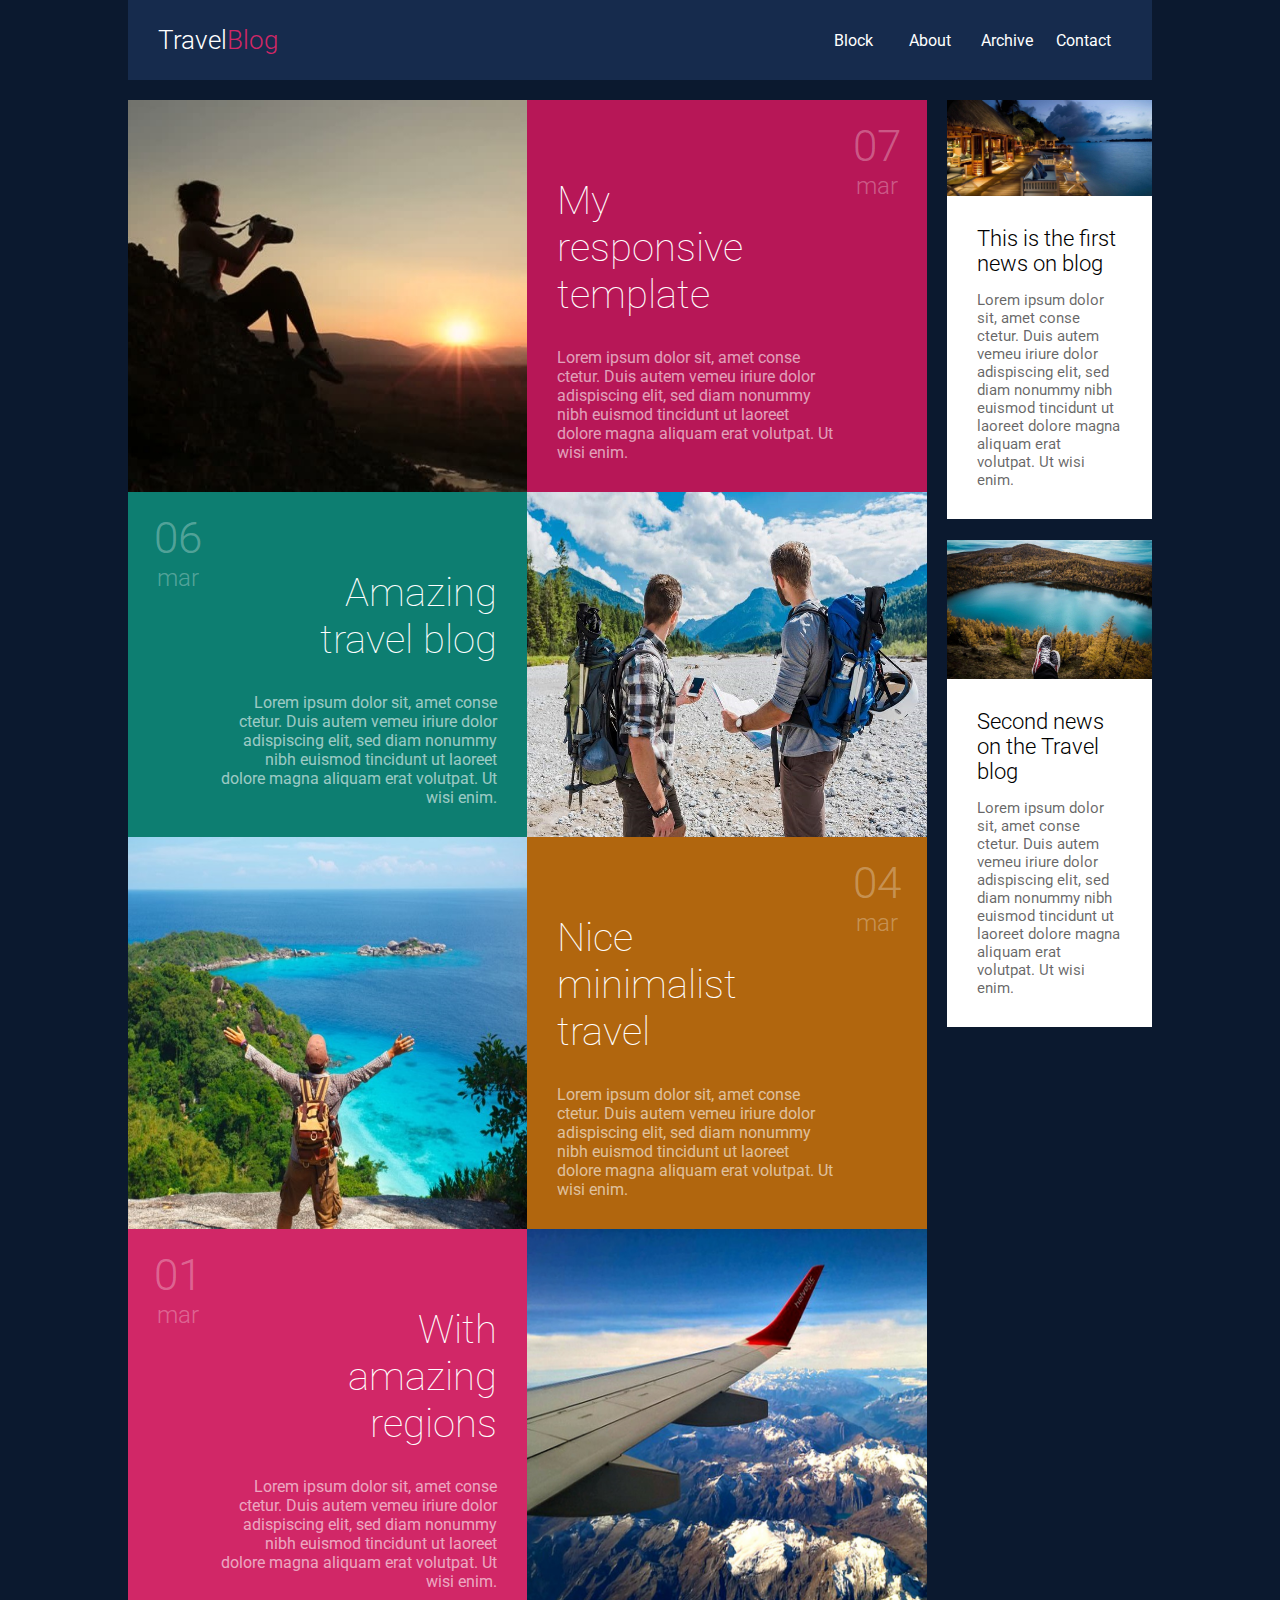
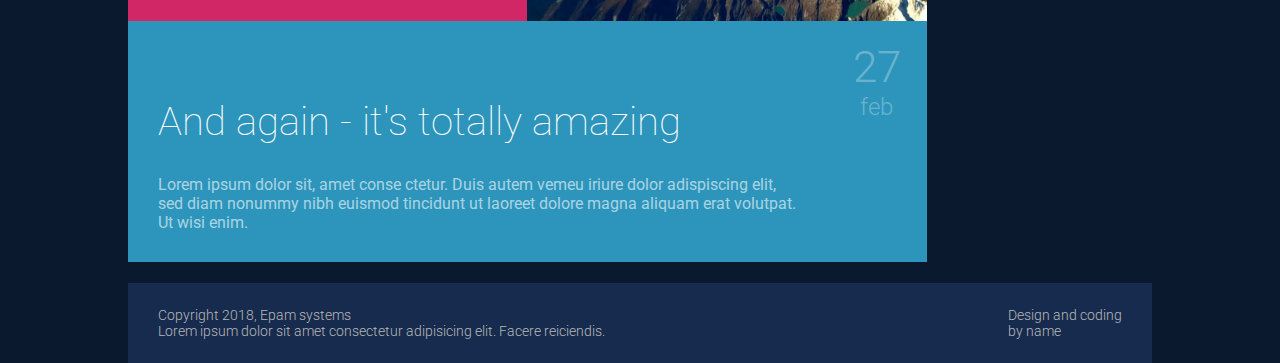
<file: FL11_HW5/homework/index.html>
<!DOCTYPE html>
<html lang="en">
<head>
  <meta charset="UTF-8">
  <meta name="viewport" content="width=device-width, initial-scale=1.0">
  <meta http-equiv="X-UA-Compatible" content="ie=edge">
  <link rel="stylesheet" href="css/styles.css">
  <link href='https://fonts.googleapis.com/css?family=Roboto:400,100,300,700&subset=latin,latin-ext' rel='stylesheet' type='text/css'>      
  <title>Responsive</title>
</head>
<body>
  <content class="wrapper">
    <header class="headerWrapper"> 
      <h1 class="Title">
        Travel<span>Blog</span>
      </h1>
      <nav class="navigation">
        <a href="#">Block</a>
        <a href="#">About</a>
        <a href="#">Archive</a>
        <a href="#">Contact</a>
      </nav>
      <nav class="burgerMenu">
        <span></span>
        <span></span>
        <span></span>
      </nav>
    </header>
    <main class="mainWrapper">
      <article class="articleWrapper">
        <div class="articleBlock">
          <div class="imgPost">
            <img src="./img/post1.jpg" alt="post1" />
          </div>
          <div class="post">
            <h2 class="postTitle">
              My
              responsive
              template
            </h2>
            <p class="postText">
              Lorem ipsum dolor sit, amet conse ctetur. Duis autem vemeu iriure dolor adispiscing elit, sed diam nonummy nibh euismod tincidunt ut laoreet dolore magna aliquam erat volutpat. Ut wisi enim.
            </p>
            <div class="postDate">
              07<br/>
              <p>
                mar
              </p>
            </div>
          </div>
        </div>
        <div class="articleBlock">
            <div class="imgPost">
              <img src="./img/post2.jpg" alt="post2" />
            </div>
            <div class="post">
              <h2 class="postTitle">
                Amazing
                travel blog
              </h2>
              <p class="postText">
                Lorem ipsum dolor sit, amet conse ctetur. Duis autem vemeu iriure dolor adispiscing elit, sed diam nonummy nibh euismod tincidunt ut laoreet dolore magna aliquam erat volutpat. Ut wisi enim.
              </p>
              <div class="postDate">
                06<br/>
                <p>
                  mar
                </p>
              </div>
            </div>
          </div>
          <div class="articleBlock">
              <div class="imgPost">
                <img src="./img/post3.jpg" alt="post3" />
              </div>
              <div class="post">
                <h2 class="postTitle">
                  Nice
                  minimalist
                  travel
                </h2>
                <p class="postText">
                  Lorem ipsum dolor sit, amet conse ctetur. Duis autem vemeu iriure dolor adispiscing elit, sed diam nonummy nibh euismod tincidunt ut laoreet dolore magna aliquam erat volutpat. Ut wisi enim.
                </p>
                <div class="postDate">
                  04<br/>
                  <p>
                    mar
                  </p>
                </div>
              </div>
            </div>
            <div class="articleBlock">
              <div class="imgPost">
                <img src="./img/post4.jpg" alt="post4" />
              </div>
              <div class="post">
                <h2 class="postTitle">
                  With
                  amazing
                  regions
                </h2>
                <p class="postText">
                  Lorem ipsum dolor sit, amet conse ctetur. Duis autem vemeu iriure dolor adispiscing elit, sed diam nonummy nibh euismod tincidunt ut laoreet dolore magna aliquam erat volutpat. Ut wisi enim.
                </p>
                <div class="postDate">
                  01<br/>
                  <p>
                    mar
                  </p>
                </div>
              </div>
            </div>
            <div class="articleBlock">
                <div class="post">
                  <h2 class="postTitle">
                    And again - it's totally amazing
                  </h2>
                  <p class="postText">
                    Lorem ipsum dolor sit, amet conse ctetur. Duis autem vemeu iriure dolor adispiscing elit, sed diam nonummy nibh euismod tincidunt ut laoreet dolore magna aliquam erat volutpat. Ut wisi enim.
                  </p>
                  <div class="postDate">
                    27<br/>
                    <p>
                      feb
                    </p>
                  </div>
                </div>
              </div>
      </article>
      <aside class="asideWrapper">
          <div class="newsImg">
            <img src="./img/news1.jpg" alt="news1" />
          </div>
          <div class="newsText">
            <h3 class="newsTitle">
              This is the first news on blog
            </h3>
            <p>
              Lorem ipsum dolor sit, amet conse ctetur. Duis autem vemeu iriure dolor adispiscing elit, sed diam nonummy nibh euismod tincidunt ut laoreet dolore magna aliquam erat volutpat. Ut wisi enim.
            </p>
          </div>
            <div class="newsImg">
              <img src="./img/news2.jpg" alt="news2" />
            </div>
            <div class="newsText">
              <h3 class="newsTitle">
                Second news on the Travel blog
              </h3>
              <p>
                Lorem ipsum dolor sit, amet conse ctetur. Duis autem vemeu iriure dolor adispiscing elit, sed diam nonummy nibh euismod tincidunt ut laoreet dolore magna aliquam erat volutpat. Ut wisi enim.
              </p>
            </div>
      </aside>
      
    </main>
    <footer class="footerWrapper">
      <p class="footerTextRights">
        Copyright 2018, Epam systems
      <br />
        Lorem ipsum dolor sit amet consectetur adipisicing elit. Facere reiciendis.
      </p>
      <p>
        Design and coding<br/>by name
      </p>
    </footer>
  </content>
</body>
</html>
</file>
<file: FL11_HW1/homework/style.css>
html,body,div,span,applet,object,iframe,h1,h2,h3,h4,h5,h6,p,blockquote,pre,a,abbr,acronym,address,big,cite,code,del,dfn,em,font,img,ins,kbd,q,s,samp,small,strike,strong,sub,sup,tt,var,b,u,i,center,dl,dt,dd,ol,ul,li,fieldset,form,label,legend,table,caption,tbody,tfoot,thead,tr,th,td{background:transparent;border:0;margin:0;padding:0;vertical-align:baseline}body{line-height:1}h1,h2,h3,h4,h5,h6{clear:both;font-weight:normal}ol,ul{list-style:none}blockquote{quotes:none}blockquote:before,blockquote:after{content:'';content:none}del{text-decoration:line-through}table{border-collapse:collapse;border-spacing:0}a img{border:0}#container{float:left;margin:0 -240px 0 0;width:100%}#primary,#secondary{float:right;overflow:hidden;width:220px}#secondary{clear:right}#footer{clear:both;width:100%}.one-column #content{margin:0 auto;width:640px}.single-attachment #content{margin:0 auto;width:900px}body,input,textarea,.page-title span,.pingback a.url{font-family:Georgia,"Bitstream Charter",serif}h3#comments-title,h3#reply-title,#access .menu,#access div.menu ul,#cancel-comment-reply-link,.form-allowed-tags,#site-info,#site-title,#wp-calendar,.comment-meta,.comment-body tr th,.comment-body thead th,.entry-content label,.entry-content tr th,.entry-content thead th,.entry-meta,.entry-title,.entry-utility,#respond label,.navigation,.page-title,.pingback p,.reply,.widget-title,.wp-caption-text{font-family:"Helvetica Neue",Arial,Helvetica,"Nimbus Sans L",sans-serif}input[type="submit"]{font-family:"Helvetica Neue",Arial,Helvetica,"Nimbus Sans L",sans-serif}pre{font-family:"Courier 10 Pitch",Courier,monospace}code{font-family:Monaco,Consolas,"Andale Mono","DejaVu Sans Mono",monospace}#access .menu-header,div.menu,#colophon,#branding,#main,#wrapper{margin:0 auto;width:940px}#wrapper{background:#fff;margin-top:20px;padding:0 20px}#footer-widget-area{overflow:hidden}#footer-widget-area .widget-area{float:left;margin-right:20px;width:220px}#footer-widget-area #fourth{margin-right:0}#site-info{float:left;font-size:14px;font-weight:bold;width:700px}#site-generator{float:right;width:220px}body{background:#f1f1f1}body,input,textarea{color:#666;font-size:12px;line-height:18px}hr{background-color:#e7e7e7;border:0;clear:both;height:1px;margin-bottom:18px}p{margin-bottom:18px}ul{list-style:square;margin:0 0 18px 1.5em}ol{list-style:decimal;margin:0 0 18px 1.5em}ol ol{list-style:upper-alpha}ol ol ol{list-style:lower-roman}ol ol ol ol{list-style:lower-alpha}ul ul,ol ol,ul ol,ol ul{margin-bottom:0}dl{margin:0 0 24px 0}dt{font-weight:bold}dd{margin-bottom:18px}strong{font-weight:bold}cite,em,i{font-style:italic}big{font-size:131.25%}ins{background:#ffc;text-decoration:none}blockquote{font-style:italic;padding:0 3em}blockquote cite,blockquote em,blockquote i{font-style:normal}pre{background:#f7f7f7;color:#222;line-height:18px;margin-bottom:18px;overflow:auto;padding:1.5em}abbr,acronym{cursor:help}sup,sub{height:0;line-height:1;position:relative;vertical-align:baseline}sup{bottom:1ex}sub{top:.5ex}small{font-size:smaller}input{margin-bottom:10px}input[type="text"],input[type="password"],input[type="email"],input[type="url"],input[type="number"],textarea{background:#f9f9f9;border:1px solid #ccc;box-shadow:inset 1px 1px 1px rgba(0,0,0,0.1);-moz-box-shadow:inset 1px 1px 1px rgba(0,0,0,0.1);-webkit-box-shadow:inset 1px 1px 1px rgba(0,0,0,0.1);padding:2px}a:link{color:#06c}a:visited{color:#743399}a:active,a:hover{color:#ff4b33}.screen-reader-text{clip:rect(1px,1px,1px,1px);overflow:hidden;position:absolute !important;height:1px;width:1px}#header{padding:30px 0 0 0}#site-title{float:left;font-size:30px;line-height:36px;margin:0 0 18px 0;width:700px}#site-title a{color:#000;font-weight:bold;text-decoration:none}#site-description{color:#000;clear:right;float:right;font-style:italic;margin:15px 0 18px 0;opacity:.65;width:220px}#branding img{border-top:4px solid #000;border-bottom:1px solid #000;display:block;float:left}#access{background:#000;display:block;float:left;margin:0 auto;width:940px}#access .menu-header,div.menu{font-size:13px;margin-left:12px;width:928px}#access .menu-header ul,div.menu ul{list-style:none;margin:0}#access .menu-header li,div.menu li{float:left;position:relative}#access a{color:#aaa;display:block;line-height:38px;padding:0 10px;text-decoration:none}#access ul ul{box-shadow:0 3px 3px rgba(0,0,0,0.2);-moz-box-shadow:0 3px 3px rgba(0,0,0,0.2);-webkit-box-shadow:0 3px 3px rgba(0,0,0,0.2);display:none;position:absolute;top:38px;left:0;float:left;width:180px;z-index:99999}#access ul ul li{min-width:180px}#access ul ul ul{left:100%;top:0}#access ul ul a{background:#333;line-height:1em;padding:10px;width:160px;height:auto}#access li:hover>a,#access ul ul:hover>a{background:#333;color:#fff}#access ul li:hover>ul{display:block}#access ul li.current_page_item>a,#access ul li.current_page_ancestor>a,#access ul li.current-menu-ancestor>a,#access ul li.current-menu-item>a,#access ul li.current-menu-parent>a{color:#fff}* html #access ul li.current_page_item a,* html #access ul li.current_page_ancestor a,* html #access ul li.current-menu-ancestor a,* html #access ul li.current-menu-item a,* html #access ul li.current-menu-parent a,* html #access ul li a:hover{color:#fff}#main{clear:both;overflow:hidden;padding:40px 0 0 0}#content{margin-bottom:36px}#content,#content input,#content textarea{color:#333;font-size:16px;line-height:24px}#content p,#content ul,#content ol,#content dd,#content pre,#content hr{margin-bottom:24px}#content ul ul,#content ol ol,#content ul ol,#content ol ul{margin-bottom:0}#content pre,#content kbd,#content tt,#content var{font-size:15px;line-height:21px}#content code{font-size:13px}#content dt,#content th{color:#000}#content h1,#content h2,#content h3,#content h4,#content h5,#content h6{color:#000;line-height:1.5em;margin:0 0 20px 0}#content table{border:1px solid #e7e7e7;margin:0 -1px 24px 0;text-align:left;width:100%}#content tr th,#content thead th{color:#777;font-size:12px;font-weight:bold;line-height:18px;padding:9px 24px;border-right:1px solid #e7e7e7}#content tr td{border-top:1px solid #e7e7e7;padding:6px 24px;border-right:1px solid #e7e7e7}#content tr.odd td{background:#f2f7fc}.hentry{margin:0 0 48px 0}.home .sticky{background:#f2f7fc;border-top:4px solid #000;margin-left:-20px;margin-right:-20px;padding:18px 20px}.single .hentry{margin:0 0 36px 0}.page-title{color:#000;font-size:14px;font-weight:bold;margin:0 0 36px 0}.page-title span{color:#333;font-size:16px;font-style:italic;font-weight:normal}.page-title a:link,.page-title a:visited{color:#777;text-decoration:none}.page-title a:active,.page-title a:hover{color:#ff4b33}#content .entry-title{color:#000;font-size:21px;font-weight:bold;line-height:1.3em;margin-bottom:0}.entry-title a:link,.entry-title a:visited{color:#000;text-decoration:none}.entry-title a:active,.entry-title a:hover{color:#ff4b33}.entry-meta{color:#777;font-size:12px}.entry-meta abbr,.entry-utility abbr{border:0}.entry-meta abbr:hover,.entry-utility abbr:hover{border-bottom:1px dotted #666}.single-author .by-author{position:absolute !important;clip:rect(1px 1px 1px 1px);clip:rect(1px,1px,1px,1px)}.entry-content,.entry-summary{clear:both;padding:12px 0 0 0}.entry-content .more-link{white-space:nowrap}#content .entry-summary p:last-child{margin-bottom:12px}.entry-content fieldset{border:1px solid #e7e7e7;margin:0 0 24px 0;padding:24px}.entry-content fieldset legend{background:#fff;color:#000;font-weight:bold;padding:0 24px}.entry-content input{margin:0 0 24px 0}.entry-content input.file,.entry-content input.button{margin-right:24px}.entry-content label{color:#777;font-size:12px}.entry-content select{margin:0 0 24px 0}.entry-content sup,.entry-content sub{font-size:10px}.entry-content blockquote.left{float:left;margin-left:0;margin-right:24px;text-align:right;width:33%}.entry-content blockquote.right{float:right;margin-left:24px;margin-right:0;text-align:left;width:33%}.page-link{clear:both;color:#000;font-weight:bold;line-height:48px;word-spacing:.5em}.page-link a:link,.page-link a:visited{background:#f1f1f1;color:#333;font-weight:normal;padding:.5em .75em;text-decoration:none}.home .sticky .page-link a{background:#d9e8f7}.page-link a:active,.page-link a:hover{color:#ff4b33}body.page .edit-link{clear:both;display:block}#entry-author-info{background:#f2f7fc;border-top:4px solid #000;clear:both;font-size:14px;line-height:20px;margin:24px 0;overflow:hidden;padding:18px 20px}#entry-author-info #author-avatar{background:#fff;border:1px solid #e7e7e7;float:left;height:60px;margin:0 -104px 0 0;padding:11px}#entry-author-info #author-description{float:left;margin:0 0 0 104px}#entry-author-info h2{color:#000;font-size:100%;font-weight:bold;margin-bottom:0}.entry-utility{clear:both;color:#777;font-size:12px;line-height:18px}.entry-meta a,.entry-utility a{color:#777}.entry-meta a:hover,.entry-utility a:hover{color:#ff4b33}#content .video-player{padding:0}.format-standard .wp-video,.format-standard .wp-audio-shortcode,.format-audio .wp-audio-shortcode,.format-standard .video-player{margin-bottom:24px}.home #content .format-aside p,.home #content .category-asides p{font-size:14px;line-height:20px;margin-bottom:10px;margin-top:0}.format-gallery .size-thumbnail img,.category-gallery .size-thumbnail img{border:10px solid #f1f1f1;margin-bottom:0}.format-gallery .gallery-thumb,.category-gallery .gallery-thumb{float:left;margin-right:20px;margin-top:-4px}.home #content .format-gallery .entry-utility,.home #content .category-gallery .entry-utility{padding-top:4px}.attachment .entry-content .entry-caption{font-size:140%;margin-top:24px}.attachment .entry-content .nav-previous a:before{content:'\2190\00a0'}.attachment .entry-content .nav-next a:after{content:'\00a0\2192'}#content img.size-auto,#content img.size-full,#content img.size-large,#content img.size-medium,#content .entry-attachment img,#content .widget-container img{max-width:100%;height:auto}#ie8 #content img.size-auto,#ie8 #content img.size-full,#ie8 #content img.size-large,#ie8 #content img.size-medium,#ie8 #content .entry-attachment img{width:auto}.alignleft,img.alignleft{display:inline;float:left;margin-right:24px;margin-top:4px}.alignright,img.alignright{display:inline;float:right;margin-left:24px;margin-top:4px}.aligncenter,img.aligncenter{clear:both;display:block;margin-left:auto;margin-right:auto}img.alignleft,img.alignright,img.aligncenter{margin-bottom:12px}.wp-caption{background:#f1f1f1;line-height:18px;margin-bottom:20px;max-width:100%;padding:4px;text-align:center}.wp-caption img{margin:5px 5px 0;max-width:622px}.wp-caption p.wp-caption-text{color:#777;font-size:12px;margin:5px}.wp-smiley{margin:0}.gallery{margin:0 auto 18px}.gallery .gallery-item{float:left;margin-top:0;text-align:center}.gallery-columns-1 .gallery-item{width:100%}.gallery-columns-2 .gallery-item{width:50%}.gallery-columns-3 .gallery-item{width:33%}.gallery-columns-4 .gallery-item{width:25%}.gallery-columns-5 .gallery-item{width:20%}.gallery-columns-6 .gallery-item{width:16%}.gallery-columns-7 .gallery-item{width:14%}.gallery-columns-8 .gallery-item{width:12%}.gallery-columns-9 .gallery-item{width:11%}.gallery-columns-1 img{max-width:620px}.gallery-columns-2 img{max-width:288px}.gallery-columns-3 img{max-width:177px}.gallery-columns-4 img{max-width:122px}.gallery-columns-5 img{max-width:88px}.gallery-columns-6 img{max-width:66px}.gallery-columns-7 img{max-width:50px}.gallery-columns-8 img{max-width:39px}.gallery-columns-9 img{max-width:29px}.gallery-item img{height:auto}.gallery-columns-2 .attachment-medium{max-width:92%;height:auto}.gallery-columns-4 .attachment-thumbnail{max-width:84%;height:auto}.gallery .gallery-caption{color:#777;font-size:12px;margin:0 0 12px}.gallery dl{margin:0}.gallery img{border:10px solid #f1f1f1}.gallery br+br{display:none}#content .entry-attachment img{display:block;margin:0 auto}.navigation{color:#777;font-size:12px;line-height:18px;overflow:hidden}.navigation a:link,.navigation a:visited{color:#777;text-decoration:none}.navigation a:active,.navigation a:hover{color:#ff4b33}.nav-previous{float:left;width:50%}.nav-next{float:right;text-align:right;width:50%}#nav-above{margin:0 0 18px 0}#nav-above{display:none}.paged #nav-above,.single #nav-above{display:block}#nav-below{margin:-18px 0 0 0}#comments{clear:both}#comments .navigation{padding:0 0 18px 0}h3#comments-title,h3#reply-title{color:#000;font-size:20px;font-weight:bold;margin-bottom:0}h3#comments-title{padding:24px 0}.commentlist{list-style:none;margin:0}.commentlist li.comment{border-bottom:1px solid #e7e7e7;line-height:24px;margin:0 0 24px 0;padding:0 0 0 56px;position:relative}.commentlist li:last-child{border-bottom:0;margin-bottom:0}#comments .comment-body ul,#comments .comment-body ol{margin-bottom:18px}#comments .comment-body p:last-child{margin-bottom:6px}#comments .comment-body blockquote p:last-child{margin-bottom:24px}.commentlist ol{list-style:decimal}.commentlist .avatar{position:absolute;top:4px;left:0}.comment-author cite{color:#000;font-style:normal;font-weight:bold}.comment-author .says{font-style:italic}.comment-meta{font-size:12px;margin:0 0 18px 0}.comment-meta a:link,.comment-meta a:visited{color:#777;text-decoration:none}.comment-meta a:active,.comment-meta a:hover{color:#ff4b33}.commentlist .bypostauthor>div{background:#f2f7fc;border-top:4px solid #000;margin-bottom:10px;padding:10px 0 0 20px}.reply{font-size:12px;padding:0 0 24px 0}.reply a,a.comment-edit-link{color:#777}.reply a:hover,a.comment-edit-link:hover{color:#ff4b33}.commentlist .children{list-style:none;margin:0}.commentlist .children li{border:0;margin:0}.nopassword,.nocomments{display:none}#comments .pingback{border-bottom:1px solid #e7e7e7;margin-bottom:18px;padding-bottom:18px}.commentlist li.comment+li.pingback{margin-top:-6px}#comments .pingback p{color:#777;display:block;font-size:12px;line-height:18px;margin:0}#comments .pingback .url{font-size:13px;font-style:italic}input[type="submit"]{color:#333}form{text-align:right}input{width:200px}#respond{border-top:1px solid #e7e7e7;margin:24px 0;overflow:hidden;position:relative}#respond p{margin:0}#respond .comment-notes{margin-bottom:1em}.form-allowed-tags{line-height:1em}.children #respond{margin:0 48px 0 0}h3#reply-title{margin:18px 0}#comments-list #respond{margin:0 0 18px 0}#comments-list ul #respond{margin:0}#cancel-comment-reply-link{font-size:12px;font-weight:normal;line-height:18px}#respond .required{color:#ff4b33;font-weight:bold}#respond label{color:#777;font-size:12px}#respond input{margin:0 0 9px;width:98%}#respond textarea{width:98%}#respond .form-allowed-tags{color:#777;font-size:12px;line-height:18px}#respond .form-allowed-tags code{font-size:11px}#respond .form-submit{margin:12px 0}#respond .form-submit input{font-size:14px;width:auto}.widget-area ul{list-style:none;margin-left:0}.widget-area ul ul{list-style:square;margin-left:1.3em}.widget-area select{max-width:100%}.widget_search #s{width:60%}.widget_search label{display:none}.widget-container{word-wrap:break-word;-webkit-hyphens:auto;-moz-hyphens:auto;hyphens:auto;margin:0 0 18px 0}.widget-container .wp-caption img{margin:auto}.widget-container.widget_image .wp-caption{width:auto}.widget-container.widget_image .wp-caption img{margin-left:-8px}.widget-title{color:#222;font-size:14px;font-weight:bold}.widget-area a:link,.widget-area a:visited{text-decoration:none}.widget-area a:active,.widget-area a:hover{text-decoration:underline}.widget-area .entry-meta{font-size:11px}#wp_tag_cloud div{line-height:1.6em}#wp-calendar{width:100%}#wp-calendar caption{color:#222;font-size:14px;font-weight:bold;padding-bottom:4px;text-align:left}#wp-calendar thead{font-size:11px}#wp-calendar tbody{color:#aaa}#wp-calendar tbody td{background:#f5f5f5;border:1px solid #fff;padding:3px 0 2px;text-align:center}#wp-calendar tbody .pad{background:0}#wp-calendar tfoot #next{text-align:right}.widget_rss a.rsswidget{color:#000}.widget_rss a.rsswidget:hover{color:#ff4b33}.widget_rss .widget-title img{width:11px;height:11px}#main .widget-area ul{margin-left:0;padding:0 20px 0 0}#main .widget-area ul ul{border:0;margin-left:1.3em;padding:0}#main .widget-container.music-player ul{margin:0}#footer{margin-bottom:20px}#colophon{border-top:4px solid #000;margin-top:-4px;overflow:hidden;padding:18px 0}#site-info{font-weight:bold}#site-info a{color:#000;text-decoration:none}#site-generator{font-style:italic;position:relative}#site-generator a{background:url(images/wordpress.png) center left no-repeat;color:#666;display:inline-block;line-height:16px;padding-left:20px;text-decoration:none}#site-generator a:hover{text-decoration:underline}img#wpstats{display:block;margin:0 auto 10px}pre{-webkit-text-size-adjust:140%}code{-webkit-text-size-adjust:160%}#access,.entry-meta,.entry-utility,.navigation,.widget-area{-webkit-text-size-adjust:120%}#site-description{-webkit-text-size-adjust:none}@media print{body{background:none !important}#wrapper{clear:both !important;display:block !important;float:none !important;position:relative !important}#header{border-bottom:2pt solid #000;padding-bottom:18pt}#colophon{border-top:2pt solid #000}#site-title,#site-description{float:none;line-height:1.4em;margin:0;padding:0}#site-title{font-size:13pt}.entry-content{font-size:14pt;line-height:1.6em}.entry-title{font-size:21pt}#access,#branding img,#respond,.comment-edit-link,.edit-link,.navigation,.page-link,.widget-area{display:none !important}#container,#header,#footer{margin:0;width:100%}#content,.one-column #content{margin:24pt 0 0;width:100%}.wp-caption p{font-size:11pt}#site-info,#site-generator{float:none;width:auto}#colophon{width:auto}img#wpstats{display:none}#site-generator a{margin:0;padding:0}#entry-author-info{border:1px solid #e7e7e7}#main{display:inline}.home .sticky{border:0}}img{width:140px;vertical-align:middle;display:block;margin:0 auto;margin-left:calc(50% - 50px);margin-bottom:20px}nav>a{padding:10px;color:#0279c1}nav>a b:hover{color:#00527a}nav>a:visited{color:#0279c1}article{padding-left:10px}footer{margin-top:20px;padding:40px 20px;text-align:center;background:#3333}
</file>
<file: FL11_HW2/homework/css/general.css>
/* 

please don't edit this styles

*/

h2.tm-section-title {
    color: lightskyblue;
}

a:focus {
    color: #666;
    outline: 0
}

ul {
    padding: 0;
    margin: 0
}

body {
    background-color: #f5f5f5;
    color: #000;
    font-family: 'Open Sans', Helvetica, Arial, sans-serif;
    font-size: 16px;
    font-weight: 300;
    padding-top: 30px;
    overflow-x: hidden
}

section:before {
    position: absolute;
    z-index: 1
}

.box,
.tm-content-box,
.tm-main-nav {
    background-color: #fff
}

.tm-sidebar {
    z-index: 10;
    position: fixed;
    left: 0;
    right: 0;
    top: 0;
    width: 100%;
}

.tm-sidebar ul{
    margin: 0px;
    display: flex;
}

.tm-main-nav {
    font-size: 1.5em;
    text-align: center
}

.tm-nav-item {
    list-style: none;
    width: 100%;
}

.tm-nav-item-link {
    border: 1px solid transparent;
    color: #666;
    display: block;
    padding: 10px;
    width: 100%;
    -webkit-transition: all .3s ease;
    transition: all .3s ease
}

.carousel-indicators li,
.tm-banner-inner {
    border: 1px solid lightgrey
}


.tm-nav-item-link.active,
.tm-nav-item-link:hover {
    color: #666;
    text-decoration: none;
}

.tm-nav-item-link:focus {
    text-decoration: none
}

.tm-banner-text,
.tm-banner-title,
.tm-section-title {
    color: #666;
    font-weight: 300;
    margin: 0
}

.tm-section-title {
    margin-bottom: 20px
}

.tm-section-title-box {
    margin-bottom: 0
}

.tm-banner-title {
    font-size: 3.3em;
    letter-spacing: 2px;
    text-transform: uppercase
}

.tm-main-content {
    padding-top: 70px;
}

.tm-content-box {
    overflow: hidden;
    margin-bottom: 30px
}

.padding-medium {
    padding: 40px
}

.tm-banner {
    padding: 30px
}

.tm-banner-inner {
    padding: 30px 0;
    height: 100%;
    text-align: center;
    display: flex;
    -webkit-box-orient: vertical;
    -webkit-box-direction: normal;
    -webkit-flex-direction: column;
    -ms-flex-direction: column;
    flex-direction: column;
    -webkit-box-align: center;
    -webkit-align-items: center;
    -ms-flex-align: center;
    align-items: center;
    -webkit-box-pack: center;
    -webkit-justify-content: center;
    -ms-flex-pack: center;
    justify-content: center
}

.tm-banner-inner img{
    width: 120px;
}

.tm-banner-text {
    font-size: 1.4em
}

.boxes,
.tm-box-bg-title {
    display: -webkit-box;
    display: -webkit-flex;
    display: -ms-flexbox
}

/*.flex-item {*/
    /*-webkit-box-flex: 0 1 auto;*/
    /*-webkit-flex: 0 1 auto;*/
    /*-ms-flex: 0 1 auto;*/
    /*flex: 0 1 auto*/
/*}*/

.section-description {
    line-height: 1.8;
    margin-bottom: 25px
}

.section-description:last-child {
    margin-bottom: 0
}

.tm-team-description-container {
    max-width: 500px
}

.tm-team-info {
    display: flex
}

.box {
    list-style: none;
    width: 33.3333%;
    height: auto;
}

.box-bg {
    position: relative
}

.box-img {
    width: 100%;
}

.tm-box-bg-title {
    position: absolute;
    top: 0;
    right: 0;
    bottom: 0;
    left: 0;
    display: flex;
    -webkit-box-align: center;
    -webkit-align-items: center;
    -ms-flex-align: center;
    align-items: center;
    -webkit-box-pack: center;
    -webkit-justify-content: center;
    -ms-flex-pack: center;
    justify-content: center
}

.boxes {
    display: flex;
    -webkit-flex-wrap: wrap;
    -ms-flex-wrap: wrap;
    flex-wrap: wrap
}

.gallery-container a {
    cursor: -webkit-zoom-in;
    cursor: zoom-in
}

.carousel {
    position: relative;
    height: auto;
    padding: 50px 50px 80px;
    text-align: center
}

.carousel-indicators {
    bottom: 30px
}

.carousel-content {
    color: #000;
    display: -webkit-box;
    display: -webkit-flex;
    display: -ms-flexbox;
    display: flex;
    -webkit-box-align: center;
    -webkit-align-items: center;
    -ms-flex-align: center;
    align-items: center
}

.carousel-indicators .active {
    background-color: lightgrey
}

.contact-form {
    overflow: hidden
}

.form-control {
    border-radius: 0;
    font-size: 1em
}

.form-control:focus {
    border-color: lightgrey;
    box-shadow: inset 0 1px 1px rgba(0, 0, 0, .075), 0 0 8px rgba(153, 153, 153, .45)
}

.form-group {
    margin-bottom: 20px
}

.form-group-2-col-left {
    padding-left: 0;
    padding-right: 5px
}

.form-group-2-col-right {
    padding-right: 0;
    padding-left: 5px
}

.mandatory-field:after {
    position: absolute;
    top: 0;
    right: 7px
}

.carousel-inner>.carousel-item>a>img, .carousel-inner>.carousel-item>img, .img-contact-us {
    width: 100%;
}

.tm-footer {
    color: #666;
    padding-bottom: 15px
}
</file>
<file: FL11_HW2/homework/css/style.css>
@media print {
	#about, .boxes, .tm-sidebar, .tm-team-img, .gallery-container, .carousel-indicators, .img-contact-us, #contact{
		display: none;
	}
	
	.tm-team-description-container {
		max-width: 100%;
	}

	.tm-banner {
		padding: 0 0 15px 0;
	}

	.padding-medium {
		padding: 0;
	}

	section {
        text-align: center;
	}

	.tm-content-box {
		margin: 0;
	}

	.tm-main-content {
		padding-top: 0;
	}

	.carousel {
		padding: 0;
	}	

	h2 {
		font-weight: 300;
		color: lightskyblue;
	}

	ol {
		list-style-type: none;
		width: 45%;
		margin: 0 auto;
	}

	li:nth-child(odd) {
        text-align: left;
    }

    li:nth-child(even) {
        text-align: right;
	}
	
	li:first-letter {
        color: lightskyblue;
        font-size: 24px;
    }
	
	a[target="_parent"] {
		color: rgb(44, 174, 255);
	}
}

@media screen{
	h2.tm-box-bg-title:hover{
		background-color:lightskyblue;
		color: white;
	}

	.tm-main-nav{
		box-shadow: 0 0 30px rgba(61, 55, 61, 0.7);
	}

	.tm-content-box {
		box-shadow: 0 0 20px rgba(61, 55, 61, 0.7);
	}
	
	.tm-banner {
		background-color: #76cdd7;
		text-shadow: 0px 9px 3px #76cdd7, 0px 5px 1px #76cdd7;
		letter-spacing: 7px;
		word-spacing: 7px;
	}

	.tm-banner-inner {
		background-color: #fff;
	}

	section::before {
		content: '';
		border: 25px solid transparent;	
		border-left: 25px solid #76cdd7; 
		border-top: 25px solid #76cdd7;
	}

	li{
		list-style-type: lower-roman;
	}

	h2{
		text-align: center;
		color: lightskyblue;
		font-weight: 300;
	}

	ol li a{
		color: black;
	}

	ol li a:visited{
		color: #ffb347; 
	}

	ol li a:hover{
		color: #ffb347; 
		font-weight: bold;
		text-decoration: none;
		border-left: 2px solid #ffb347;
		padding-left: 2px;
		cursor: default;
	} 

	.text::after{
		content: 'New';
		color:red;
		font-weight: bold;
		vertical-align: super;
		font-size: 10px;
	}

	#blocks ul li h2{
		text-align: left;
	}

	.box-work p {
		font-style: italic;
	}

	.box{
		padding:10px;
	}

	.box-work:nth-child(2n) {
		background-color: #e0e0e0;
	}

	.box-work p::first-letter {
		font-size: 25px;
	}

	.box h2{
		color:black;
		text-align: left;
	}

	#contact h2{
		text-align: left;
	}

	.mandatory-field::after{
		content: '';
		background: url(../img/email-icon.png);
		background-size: 30px; 
		top: 5px; 
		height: 30px; 
		width: 30px;
	}

	.form-control {
		border: none;
		border-bottom: 2px solid lightskyblue;
		border-radius: 5px;
	}

	#contact_message{
		border: solid 2px lightskyblue;
		border-radius: 5px;
		resize: none;
	}

	.form-control:focus {
		background-color: lightskyblue;
		color: white;
	}

	#contact_message:focus{
		background-color: white;
		color: black;
	}

	button{
		float: right;
	}

	.submit-btn{
		width: 150px;
		height: 55px;
		background-color: white;
		color: lightskyblue;
		border: solid 2px lightskyblue;
		border-radius: 0;
	}

	.submit-btn:hover{
		color: white;
		background-color: lightskyblue;
		border: 0;
	}

	.tm-nav-item-link:hover{
		background-color: #e0e0e0;
	}

	.flex-2-col{
		display: flex;
		width: 100%;
		justify-content: space-between;
		align-items: center;
	}

	.flex-2-col p:first-of-type{
		font-style: italic;
	}

	.flex-2-col P{
		text-indent: 15px;
		line-height: 30px;
	}

	.tm-team-description-container h2{
		text-align: left;
	}

	.tm-banner-text {
		animation: rotating 6s linear infinite;
	}

	@keyframes rotating {
	  0%   { transform: rotateY(0deg); }
	  100% { transform: rotateY(360deg); }
	}
}
</file>
<file: FL11_HW3/homework/css/style1.css>
* {
  margin: 0;
  font-family: "Source Sans Pro", sans-serif; }

body {
  display: flex;
  justify-content: center;
  align-items: center;
  flex-direction: column;
  width: 100%;
  height: 100%;
  background-color: #ffffff; }
  body header {
    display: flex;
    flex-direction: column;
    width: 100%;
    height: 100vh;
    background-image: url("../img/m-h-day.jpg");
    background-size: 100%;
    background-position: center;
    border-radius: 0 0 360px 0;
    color: #2c2f3c; }
    body header .header-wrap {
      display: flex;
      height: 90%;
      flex-direction: column;
      justify-content: space-around;
      padding: 0px 0 0 130px; }
      body header .header-wrap .landing-logo {
        display: flex;
        flex-flow: row wrap;
        width: 140px;
        justify-content: space-between; }
        body header .header-wrap .landing-logo p {
          text-align: center;
          font-size: 24px;
          font-weight: bold; }
          body header .header-wrap .landing-logo p span {
            display: block;
            font-size: 16px; }
      body header .header-wrap p.header_heading {
        font-size: 60px;
        font-weight: bold;
        width: 405px; }
        body header .header-wrap p.header_heading::after {
          display: block;
          content: "";
          width: 250px;
          height: 25px;
          margin: -28px 0px 0px 0px;
          background: #14a0c7; }
      body header .header-wrap p.header_text {
        font-size: 16px;
        color: #c0c3c9;
        font-weight: 600;
        white-space: pre-line; }
      body header .header-wrap .header_button {
        width: 150px;
        height: 50px;
        color: #ffffff;
        background-color: #699900;
        border: 0;
        border-radius: 3px;
        font-size: 16px; }
        body header .header-wrap .header_button:hover {
          cursor: pointer; }
  body .section {
    display: flex;
    flex-direction: column;
    width: 100%;
    height: 750px;
    color: #2c2f3c;
    align-items: center;
    justify-content: space-around; }
    body .section p.section_text {
      font-size: 30px;
      font-weight: bold;
      color: #2c2f3c;
      text-align: center; }
      body .section p.section_text::after {
        display: block;
        content: "";
        width: 135px;
        height: 10px;
        margin: -15px 0px 0px 160px;
        background: #14a0c7; }
    body .section .section_card_wrap {
      display: flex;
      width: 90%;
      justify-content: space-evenly;
      align-items: center; }
      body .section .section_card_wrap .section_card {
        display: flex;
        flex-direction: column;
        width: 310px;
        height: 375px;
        border-radius: 5px;
        background-color: #21232e;
        padding: 20px; }
        body .section .section_card_wrap .section_card .section_card_img {
          border-radius: 5px;
          height: 200px; }
        body .section .section_card_wrap .section_card .section_card_heading {
          text-align: center;
          padding: 15px;
          color: #ffffff;
          font-size: 24px;
          font-weight: 600; }
          body .section .section_card_wrap .section_card .section_card_heading .section_card_underline {
            display: block;
            width: 145px;
            height: 15px;
            margin: -12px auto;
            background: #14a0c7; }
        body .section .section_card_wrap .section_card .section_card_text {
          text-align: center;
          font-size: 16px;
          color: #c0c3c9;
          font-weight: 600; }
    body .section .section_banner {
      display: flex;
      width: 70%;
      height: 150px;
      border-radius: 5px;
      background: linear-gradient(to right, #699900, #14a0c7);
      justify-content: space-around;
      align-items: center;
      z-index: 1; }
      body .section .section_banner .section_banner_text_wrap {
        display: flex;
        height: 80%;
        flex-direction: column;
        justify-content: space-evenly; }
        body .section .section_banner .section_banner_text_wrap .section_banner_heading {
          font-size: 24px;
          color: #2c2f3c;
          font-weight: bold; }
          body .section .section_banner .section_banner_text_wrap .section_banner_heading::after {
            display: block;
            content: "";
            width: 53px;
            height: 10px;
            margin: -12px 0px 0px 97px;
            background: #14a0c7; }
        body .section .section_banner .section_banner_text_wrap .section_banner_text {
          font-size: 16px;
          color: #c0c3c9;
          font-weight: 600; }
      body .section .section_banner .section_banner_button {
        width: 150px;
        height: 50px;
        color: #ffffff;
        background-color: #699900;
        border: 0;
        border-radius: 3px;
        font-size: 16px; }
        body .section .section_banner .section_banner_button:hover {
          cursor: pointer; }
  body .footer, body footer {
    display: flex;
    width: 100%;
    height: 200px;
    justify-content: center;
    align-items: center; }
  body footer {
    background-color: #21232e;
    margin-top: -100px; }
    body footer .footer-wrap {
      display: flex;
      width: 100%;
      justify-content: space-around;
      align-items: center;
      padding-top: 60px;
      color: #c0c3c9; }
      body footer .footer-wrap .landing-logo {
        display: flex;
        flex-flow: row wrap;
        width: 140px;
        justify-content: space-between; }
        body footer .footer-wrap .landing-logo p {
          text-align: center;
          font-size: 24px;
          font-weight: bold; }
          body footer .footer-wrap .landing-logo p span {
            display: block;
            font-size: 16px; }
      body footer .footer-wrap .footer_text {
        width: 325px; }
</file>
<file: FL11_HW3/homework/css/style2.css>
* {
  margin: 0;
  font-family: "Fresca", sans-serif; }

body {
  display: flex;
  justify-content: center;
  align-items: center;
  flex-direction: column;
  width: 100%;
  height: 100%;
  background-color: #2c2f3c; }
  body header {
    display: flex;
    flex-direction: column;
    width: 100%;
    height: 100vh;
    background-image: url("../img/m-h-night.jpg");
    background-size: 100%;
    background-position: center;
    border-radius: 0 0 360px 0;
    color: #ffffff; }
    body header .header-wrap {
      display: flex;
      height: 90%;
      flex-direction: column;
      justify-content: space-around;
      padding: 0px 0 0 130px; }
      body header .header-wrap .landing-logo {
        display: flex;
        flex-flow: row wrap;
        width: 140px;
        justify-content: space-between; }
        body header .header-wrap .landing-logo p {
          text-align: center;
          font-size: 24px;
          font-weight: bold; }
          body header .header-wrap .landing-logo p span {
            display: block;
            font-size: 16px; }
      body header .header-wrap p.header_heading {
        font-size: 60px;
        font-weight: bold;
        width: 405px; }
        body header .header-wrap p.header_heading::after {
          display: block;
          content: "";
          width: 250px;
          height: 25px;
          margin: -28px 0px 0px 0px;
          background: #ff4e33; }
      body header .header-wrap p.header_text {
        font-size: 16px;
        color: #c0c3c9;
        font-weight: 600;
        white-space: pre-line; }
      body header .header-wrap .header_button {
        width: 150px;
        height: 50px;
        color: #ffffff;
        background-color: #e3ac00;
        border: 0;
        border-radius: 3px;
        font-size: 16px; }
        body header .header-wrap .header_button:hover {
          cursor: pointer; }
  body .section {
    display: flex;
    flex-direction: column;
    width: 100%;
    height: 750px;
    color: #ffffff;
    align-items: center;
    justify-content: space-around; }
    body .section p.section_text {
      font-size: 30px;
      font-weight: bold;
      color: #ffffff;
      text-align: center; }
      body .section p.section_text::after {
        display: block;
        content: "";
        width: 135px;
        height: 10px;
        margin: -15px 0px 0px 160px;
        background: #ff4e33; }
    body .section .section_card_wrap {
      display: flex;
      width: 90%;
      justify-content: space-evenly;
      align-items: center; }
      body .section .section_card_wrap .section_card {
        display: flex;
        flex-direction: column;
        width: 310px;
        height: 375px;
        border-radius: 5px;
        background-color: #21232e;
        padding: 20px; }
        body .section .section_card_wrap .section_card .section_card_img {
          border-radius: 5px;
          height: 200px; }
        body .section .section_card_wrap .section_card .section_card_heading {
          text-align: center;
          padding: 15px;
          color: #ffffff;
          font-size: 24px;
          font-weight: 600; }
          body .section .section_card_wrap .section_card .section_card_heading .section_card_underline {
            display: block;
            width: 145px;
            height: 15px;
            margin: -12px auto;
            background: #ff4e33; }
        body .section .section_card_wrap .section_card .section_card_text {
          text-align: center;
          font-size: 16px;
          color: #c0c3c9;
          font-weight: 600; }
    body .section .section_banner {
      display: flex;
      width: 70%;
      height: 150px;
      border-radius: 5px;
      background: linear-gradient(to right, #e3ac00, #ff4e33);
      justify-content: space-around;
      align-items: center;
      z-index: 1; }
      body .section .section_banner .section_banner_text_wrap {
        display: flex;
        height: 80%;
        flex-direction: column;
        justify-content: space-evenly; }
        body .section .section_banner .section_banner_text_wrap .section_banner_heading {
          font-size: 24px;
          color: #ffffff;
          font-weight: bold; }
          body .section .section_banner .section_banner_text_wrap .section_banner_heading::after {
            display: block;
            content: "";
            width: 53px;
            height: 10px;
            margin: -12px 0px 0px 97px;
            background: #ff4e33; }
        body .section .section_banner .section_banner_text_wrap .section_banner_text {
          font-size: 16px;
          color: #c0c3c9;
          font-weight: 600; }
      body .section .section_banner .section_banner_button {
        width: 150px;
        height: 50px;
        color: #ffffff;
        background-color: #e3ac00;
        border: 0;
        border-radius: 3px;
        font-size: 16px; }
        body .section .section_banner .section_banner_button:hover {
          cursor: pointer; }
  body .footer, body footer {
    display: flex;
    width: 100%;
    height: 200px;
    justify-content: center;
    align-items: center; }
  body footer {
    background-color: #21232e;
    margin-top: -100px; }
    body footer .footer-wrap {
      display: flex;
      width: 100%;
      justify-content: space-around;
      align-items: center;
      padding-top: 60px;
      color: #c0c3c9; }
      body footer .footer-wrap .landing-logo {
        display: flex;
        flex-flow: row wrap;
        width: 140px;
        justify-content: space-between; }
        body footer .footer-wrap .landing-logo p {
          text-align: center;
          font-size: 24px;
          font-weight: bold; }
          body footer .footer-wrap .landing-logo p span {
            display: block;
            font-size: 16px; }
      body footer .footer-wrap .footer_text {
        width: 325px; }
</file>
<file: FL11_HW4/homework/css/style.css>
body{
    display: flex;
    flex-direction: column;
    width: 100%;
    height: 100%;
    margin: 0;
    font-family: 'Open Sans';
    background-color: #F3F3F3;
}

header{
    display: flex;
    flex-direction: column;
    width: 100%;
    height: 100vh;
    justify-content: space-around;
    align-items: center;
    background-image: url(../img/sample2.jpg);
    background-size: 100%;
    background-position: center;
    background-repeat: no-repeat;
    color: #FFFFFF;
}

.headerTop{
    display: flex;
    width: 90%;
    justify-content: space-between;
    align-items: flex-start;
    margin-top: -20px;
}

.headerTop >p{
    letter-spacing: 2px;
}

.headerTopRightText>a{
    text-decoration: none;
    color: #FFFFFF;
}
.headerBlocks>a{
    text-decoration: none;
    color: #FFFFFF;
}

.headerTopRightText{
    display: flex;
    width: 160px;
    flex-flow: row nowrap;
    justify-content: space-between; 
}

.heading{
    display: flex;
    flex-direction: column;
    text-align: center;
}

.heading >h1{
    letter-spacing: 3px;
    font-size: 34px;
}

.heading >h1>span{
    font-size: 50px;
}

.headerBlocks{
    display: flex;
    width: 100%;
    height: 100px;
    justify-content: space-around;
    align-items: center;
}

.blockItem{
    border: solid 2px #FFFFFF;
    padding: 15px 65px 15px 65px;
}

.bottomHeader{
    display: flex;
    width: 100%;
    height: 300px;
    position: relative;
}


.blackTextBlock{
    display: flex;
    width: 100%;
    height: 300px;
    justify-content: flex-end;
    align-items: flex-start;
    background-color: #000000;
    color: #FFFFFF;
    clip-path: polygon(100% 0, 0 0, 100% 100%);
    position: absolute;
    top: 0;
    z-index: 1;
}

.textRight{
    width: 45%;
    margin-right: 5%; 
}

.whiteTextBlock{
    display: flex;
    width: 100%;
    height: 260px;
    justify-content: flex-start;
    color: #000000;
    align-items: flex-end;
    position: absolute;
    top: 0;
}

.textLeft{
    width: 45%;
    margin-left: 5%; 
    white-space: pre-line;
}



.articles{
    display: flex;
    flex-direction: column;
    width: 100%;
    height: 100%;
    align-items: center;
    background-color: #F3F3F3;
    margin-bottom: 30px;
}

.articles>h2{
    font-weight: normal;
}

.article{
    display: flex;
    width: 100%;
    height: 350px;
    margin-bottom: 15px;
}

.imgLeft{
    display: flex;
    width: 45%;
    justify-content: flex-end;
    background-image: url('../img/sample-1.jpg');
    background-size: cover; 
    background-repeat: no-repeat;
    margin-left: 5%; 
    position: relative;
}

.like{
    position: absolute;
    border: solid 2px #FFFFFF;
    color: #FFFFFF;
    padding: 10px 15px;
    top: 20px;
    right: 20px;
    background-color:rgba(0,0,0,0.5);
    cursor: pointer;
}

.datePlace{
    position: absolute;
    bottom: 0px;
    left: 20px;
    color: #FFFFFF;
    text-shadow: 0 0 10px #000000;
}

.imgRight{
    display: flex;
    width: 45%;
    justify-content: flex-start;
    background-image: url('../img/sample-2.jpg');
    background-repeat: no-repeat;
    margin-right: 5%;   
    position: relative; 
    background-size: cover;
}

.articleText{
    display: flex;
    flex-direction: column;
    justify-content: space-around;
    align-items: center;
    text-align: center;
    width: 45%;
    margin-right: 5%; 
}

.articleText>p{
    margin-left: 10%; 
}

.news{
    display: flex;
    flex-direction: column;
    width: 100%;
    height: 100%;
    justify-content: space-around;
    align-items: center;
    background-color: #FFFFFF;
}

.newsBlock{
    display: flex;
    flex-flow: row wrap;
    width: 100%;
    height: 100%;
    align-items: center;
    justify-content: space-around;
}

.newsBlockItem{
    display: flex;
    width: 230px;
    height: 300px;
    background-size: cover;
    position: relative;
    justify-content: center;
    align-items: center;
    margin: 40px;
}

.newsBlockItem:nth-child(1){
    background-image: url('../img/news-list-1.jpg');
}

.newsBlockItem:nth-child(2){
    background-image: url('../img/news-list-2.jpg');
}

.newsBlockItem:nth-child(3){
    background-image: url('../img/news-list-3.jpg');
}

.newsBlockItem:nth-child(4){
    background-image: url('../img/news-list-4.jpg');
}

.explore{
    display: flex;
    width: 90%;
    font-weight: 900;
    justify-content: center;
    background-color: #097774;
    opacity: 0.8;
    padding: 7px 0;
    color: #FFFFFF;
    cursor: pointer;
}

.buttonNews{
    display: flex;
    justify-content: center;
    align-items: center;
    width: 300px;
    height: 50px;
    border: 0;
    background-color: #097774;
    color: #FFFFFF;
    font-size: 16px;
    cursor: pointer;
    margin: 10px 30px 40px 30px
}

footer{
    display: flex;
    width: 100%;
    height: 300px;
    justify-content: space-between;
    align-items: center;
    flex-direction: column;
}

footer>p{
    padding: 30px 30px 0 30px;
}

.subscribe{
    display: flex;
    justify-content: center;
    align-self: flex-end;
    align-items: center;
    margin-right: 30px;
}

.subscribe>h2{
    font-weight: normal;
}

form{
    display: flex;
    margin-left: 10px;
}

#email{
    display: flex;
    width: 160px;
    height: 40px;
    border: solid 2px #000000;
    background-color: #F3F3F3;
    padding-left: 10px;
    outline: none;
    
}

#email::placeholder{
    color: #000000;
}

.buttonFooter{
    display: flex;
    width: 120px;
    height: 45px;
    border: 0;
    color: #FFFFFF;
    font-size: 16px;
    background-color: #097774;
    margin-left: 10px;
    justify-content: center;
    align-items: center;
    cursor: pointer;
}

.footerBottom{
    display: flex;
    width: 100%;
    height: 50px;
    background-color: #FFFFFF;
    justify-content: space-between;
    align-items: center;
}

.footerNav>a{
    color: #000000;
    text-decoration: none;
    margin-left: 20px;
}
</file>
<file: FL11_HW5/homework/css/styles.css>
*{
  margin: 0;
}

body {
  display: flex;
  width: 100%;
  height: 100%;
  justify-content: center;
  align-items: center;
  background-color: #0b192f;
  font-family: roboto;
}

.wrapper{
  display: flex;
  flex-direction: column;
  width: 80%;
  height: 100%;
  justify-content: center;
  align-items: center;
}

.headerWrapper{
  display: flex;
  width: 100%;
  height: 80px;
  background-color: #162b4d;
  align-items: center;
  justify-content: space-between;
  color: #fff;
}

.Title{
  font-size: 26px;
  margin: 30px;
  font-weight: 300;
}

.Title>span{
  color: #d12767;
}

.navigation{
  display: flex;
  height: 100%;
  width: 30%;
  margin-right: 30px;
}

.burgerMenu{
  display: none;
}

.navigation>a{
  display: flex;
  color:#fff;
  text-decoration: none;
  height: 100%;
  width: 25%;
  justify-content: center;
  align-items: center;
  outline: none;
}
.navigation>a:hover{
  background-color: #283d5f;
  cursor: pointer;
}

.mainWrapper{
  display: flex;
  width: 100%;
  justify-content: flex-start;
  margin-top: 2%;
  margin-bottom: 2%;
}

.articleWrapper{
  display: flex;
  width: 78%;
  height: 100%;
  margin-right: 1%;
  flex-direction: column;
  justify-content: flex-start;
}

.articleBlock{
  display: flex;
  flex-direction: row;
}

.articleBlock:nth-child(1){
  background-color: #B71757;
}
.articleBlock:nth-child(2){
  background-color: #0D7E71;
}
.articleBlock:nth-child(3){
  background-color: #b1660e;
}
.articleBlock:nth-child(4){
  background-color: #d12767;
}
.articleBlock:nth-child(5){
  background-color: #2d95bb;
}

.articleBlock:nth-child(5)>div{
  width: 100%;
}

.articleBlock:nth-child(5)>div>p{
  width: 80%;
}

.imgPost{
  display: flex;
  width: 50%;
  height: auto;
}

.imgPost>img{
  width: 100%;
  height: 100%;
}

.imgPost:hover, .post:hover{
  opacity: 0.5;
  cursor: pointer;
}

.post{
  display: flex;
  width: 50%;
  height: auto;
  flex-direction: column;
  position: relative;
  text-align: left;
  align-items: flex-start;
}

.postTitle{
  white-space: pre-line;
  font-size: 40px;
  margin: 30px;
  font-weight: 100;
  color: #fff;
}

.postText{
  width: 70%;
  margin: 0 30px 30px 30px;
  color: rgba(255, 255, 255, 0.6);
}

.postDate{
  width: 60px;
  position: absolute;
  top: 20px;
  right: 20px;
  color: rgba(255, 255, 255, 0.3);
  font-size: 44px;
  text-align: center;
  font-weight: 300;
}

.postDate>p{
  font-size: 24px;
}

.articleBlock:nth-child(even){
  flex-direction: row-reverse;
}

.articleBlock:nth-child(even)>div{
  text-align: right;
  align-items: flex-end;
}

.articleBlock:nth-child(even)>div>div{
  left: 20px;
}

.asideWrapper{
  display: flex;
  width: 20%;
  margin-left: 1%;
  flex-direction: column;
}

.news{
  display: flex;
  width: 100%;
  flex-direction: column;
}

.newsImg{
  display: flex;
  width: 100%;
  height: auto;
}

.newsImg>img{
  width: 100%;
  height: 100%;
}

.newsText{
  display: flex;
  background-color: #fff;
  width: 100%;
  justify-content: center;
  align-items: flex-start;
  flex-direction: column;
  margin-bottom: 10%;
}

.newsTitle{
  font-weight: 300;
  font-size: 22px;
  margin: 30px 30px 0 30px;
}

.newsText>P{
  color: rgba(0, 0, 0, 0.6);
  margin: 15px 30px 30px 30px;
  font-size: 15px;
}

.footerWrapper{
  display: flex;
  width: 100%;
  height: 80px;
  background-color: #162b4d;
  align-items: center;
  justify-content: space-between;
  color: #b8b8b8;
  font-weight: 300;
  font-size: 14px;
}

.footerWrapper>p{
  margin: 30px;
}

@media screen and (max-device-width: 1400px) {

}

@media screen and (max-device-width: 768px) {
  .wrapper{
    width: 97%;
  }

  .navigation{
    display: none;
  }

  .burgerMenu{
    display: flex;
    flex-direction: column;
  }

  .burgerMenu>span{
    width: 20px;
    height: 0;
    border: solid 1px white;
    margin: 2px;
  }

  .headerWrapper{
    height: 140px;
    justify-content: center;
    flex-direction: column-reverse;
  }

  .articleWrapper{
    width: 60%;
  }

  .asideWrapper{
    width: 38%;
  }
  
  .articleBlock{
    flex-direction: column;
  }

  .articleBlock:nth-child(even){
    flex-direction: column;
  }

  .articleBlock:nth-child(even)>div{
    width: 100%;
    align-items: flex-start;
    text-align: left;
  }

  .post{
    width: 100%;
    text-align: left;
  }

  .postTitle{
    margin: 20px 30px;
    white-space: normal;
  }
  
  .postText{
    width: 85%;
    margin: 0 30px 20px 30px;
  }

  .postDate{
    position: unset;
    margin: 0 auto;
    margin-bottom: 10px;
  }

  .imgPost{
    width: 100%;
  }

  .newsText{
    margin-bottom: 6%;
  }

  .footerWrapper{
    flex-direction: column;
    height: 120px;
    text-align: center;
    justify-content: center;
  }

  .footerWrapper>p{
    margin: 0 30px;
  }
}

@media screen and (max-device-width: 480px) {
  .mainWrapper{
    flex-direction: column;
  }

  .articleWrapper{
    width: 100%;
  }

  .asideWrapper{
    width: 100%;
    margin: 0;
  }

  .newsText{
    margin-bottom: 3%;
  }
}
</file>
